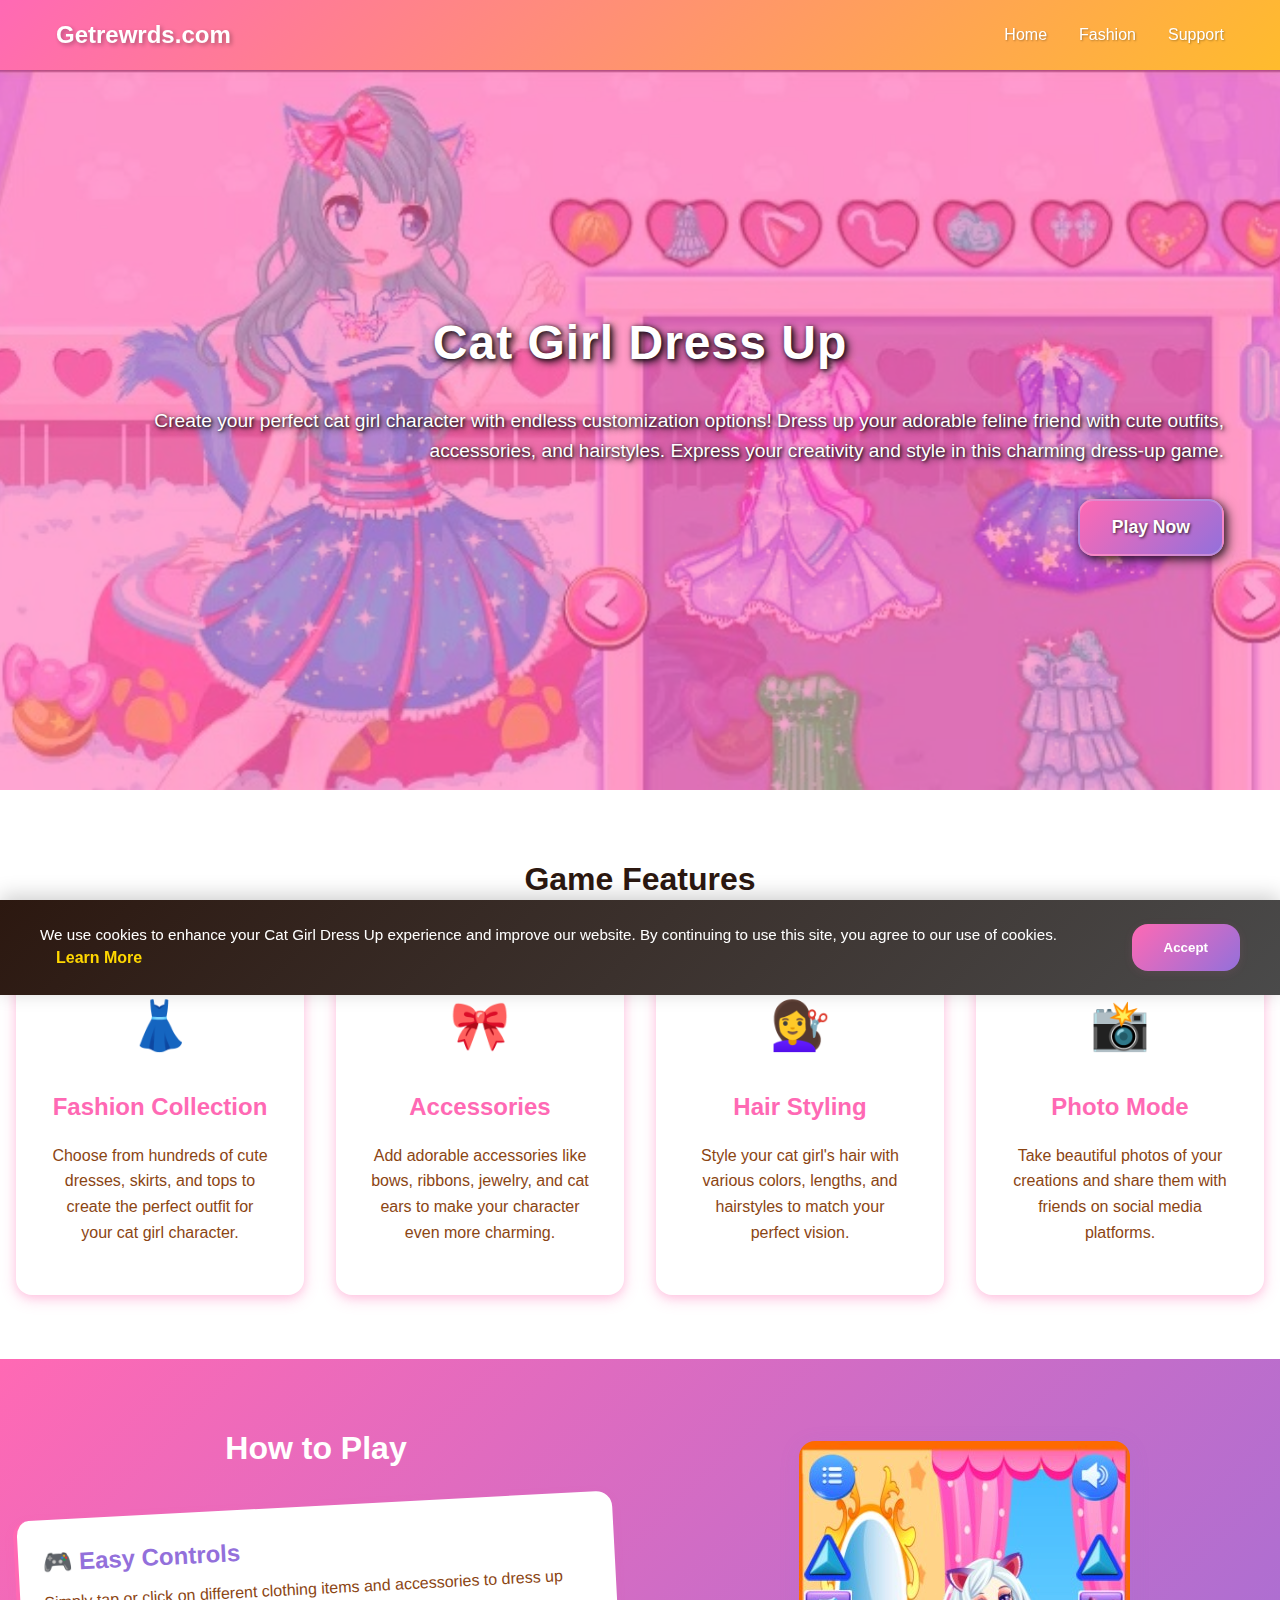
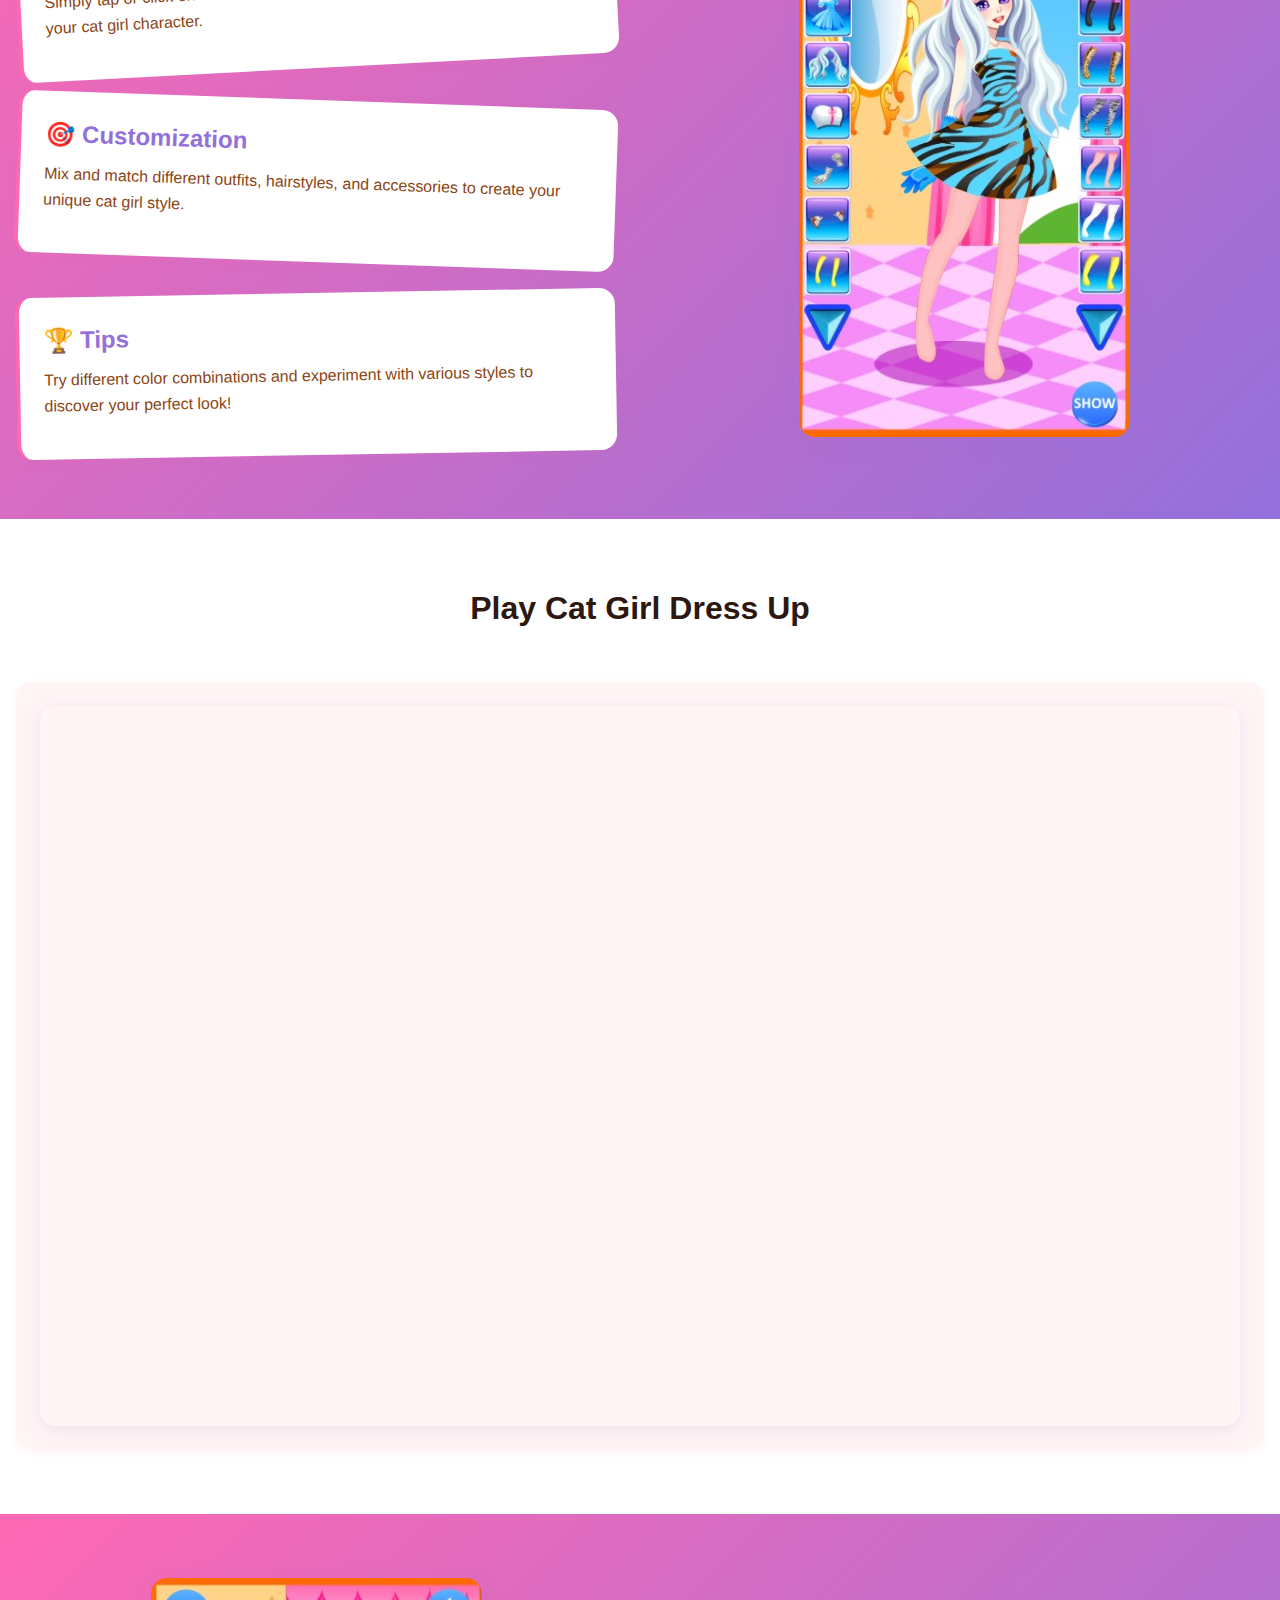
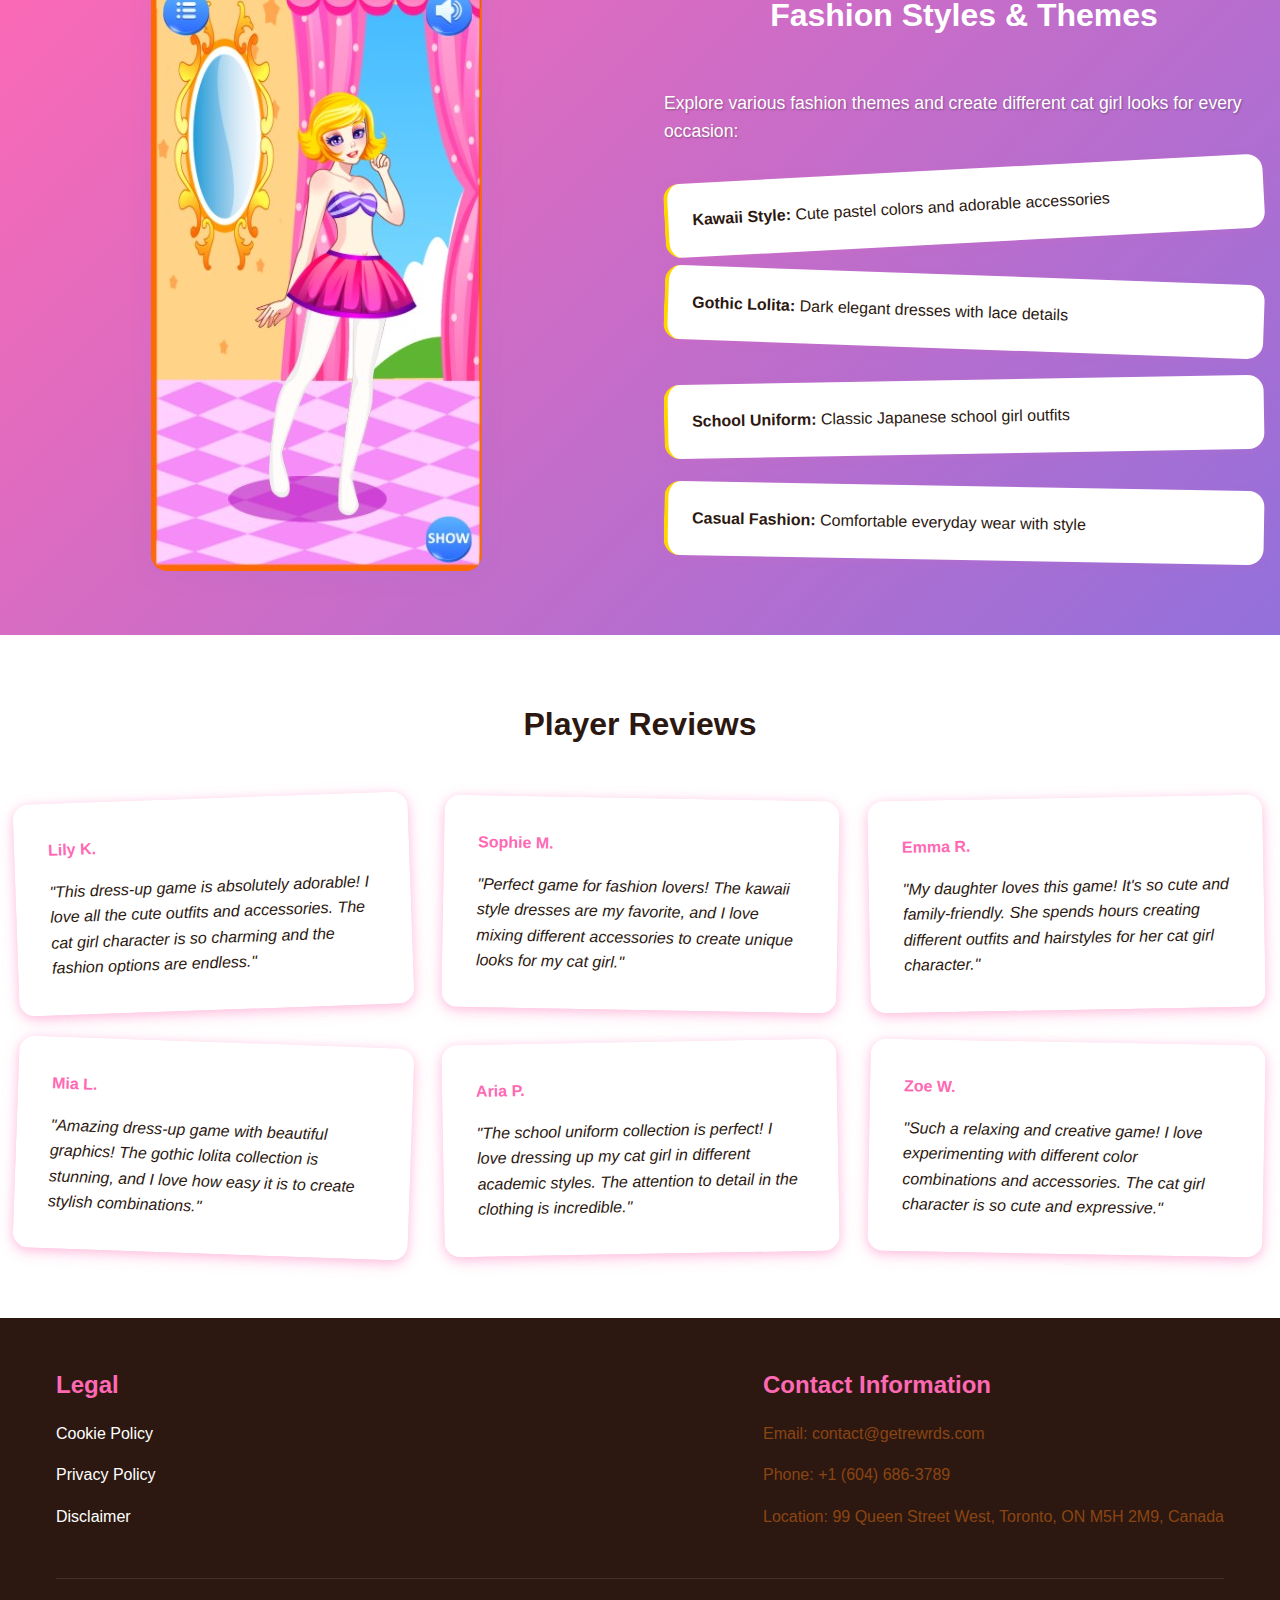
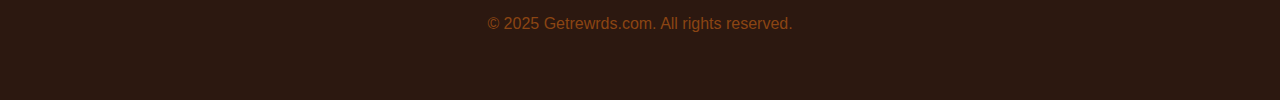
<file: index.html>
<!DOCTYPE html>
<html lang="en">
  <head>
    <meta charset="UTF-8" />
    <meta name="viewport" content="width=device-width, initial-scale=1.0" />
    <title>getrewrds.com – Cat Girl Dress Up</title>
    <meta
      name="description"
      content="Cat girl is a fictional character with human and feline characteristics. Customize this girl using your imagination and show it on social websites. Many fans appreciate catgirls because theyre cute and they suggest softness, cuddliness, aloofness, and hidden claws. The game was designed for mobile devices, but can be played even on a computer."
    />
    <meta name="keywords" content="Cat, Cute, Dress Up, Girls" />
    <link rel="icon" type="image/x-icon" href="./photo/icon_girl.jpg" />
    <link rel="stylesheet" href="./css/common.css" />
    <link rel="stylesheet" href="./css/index.css" />
  </head>
  <body>
    <div id="header-placeholder"></div>

    <main>
      <!-- Hero Section -->
      <section class="hero">
        <div class="hero-content">
          <h1>Cat Girl Dress Up</h1>
          <p>
            Create your perfect cat girl character with endless customization
            options! Dress up your adorable feline friend with cute outfits,
            accessories, and hairstyles. Express your creativity and style in
            this charming dress-up game.
          </p>
          <button class="cta-button" onclick="scrollToGame()">Play Now</button>
        </div>
        <div class="hero-image">
          <img src="./photo/hero_girl.jpg" alt="Cat Girl Dress Up Game" />
        </div>
      </section>

      <!-- Cat Girl Features Section -->
      <section class="features">
        <div class="container">
          <h2>Game Features</h2>
          <div class="features-grid">
            <div class="feature-card">
              <div class="feature-icon">👗</div>
              <h3>Fashion Collection</h3>
              <p>
                Choose from hundreds of cute dresses, skirts, and tops to create
                the perfect outfit for your cat girl character.
              </p>
            </div>
            <div class="feature-card">
              <div class="feature-icon">🎀</div>
              <h3>Accessories</h3>
              <p>
                Add adorable accessories like bows, ribbons, jewelry, and cat
                ears to make your character even more charming.
              </p>
            </div>
            <div class="feature-card">
              <div class="feature-icon">💇‍♀️</div>
              <h3>Hair Styling</h3>
              <p>
                Style your cat girl's hair with various colors, lengths, and
                hairstyles to match your perfect vision.
              </p>
            </div>
            <div class="feature-card">
              <div class="feature-icon">📸</div>
              <h3>Photo Mode</h3>
              <p>
                Take beautiful photos of your creations and share them with
                friends on social media platforms.
              </p>
            </div>
          </div>
        </div>
      </section>

      <!-- How to Play Section -->
      <section class="how-to-play">
        <div class="container">
          <div class="how-to-content">
            <div class="how-to-text">
              <h2>How to Play</h2>
              <div class="instructions">
                <div class="instruction-item">
                  <h3>🎮 Easy Controls</h3>
                  <p>
                    Simply tap or click on different clothing items and
                    accessories to dress up your cat girl character.
                  </p>
                </div>
                <div class="instruction-item">
                  <h3>🎯 Customization</h3>
                  <p>
                    Mix and match different outfits, hairstyles, and accessories
                    to create your unique cat girl style.
                  </p>
                </div>
                <div class="instruction-item">
                  <h3>🏆 Tips</h3>
                  <p>
                    Try different color combinations and experiment with various
                    styles to discover your perfect look!
                  </p>
                </div>
              </div>
            </div>
            <div class="how-to-image">
              <img
                src="./photo/sect_girl1.jpg"
                alt="How to play Cat Girl Dress Up"
              />
            </div>
          </div>
        </div>
      </section>

      <!-- Game Section -->
      <section class="game-section">
        <div class="container">
          <h2>Play Cat Girl Dress Up</h2>
          <div class="game-container">
            <iframe
              src="https://html5.gamemonetize.co/09k2841ekemeepxozjpysibiw2txxtl8/"
              width="1280"
              height="720"
              scrolling="none"
              frameborder="0"
              allowfullscreen
              sandbox="allow-scripts allow-same-origin allow-forms allow-popups"
            >
            </iframe>
          </div>
        </div>
      </section>

      <!-- Fashion Styles Section -->
      <section class="drawing-tools">
        <div class="container">
          <div class="tools-content">
            <div class="tools-image">
              <img
                src="./photo/sect_girl2.jpg"
                alt="Fashion styles and themes"
              />
            </div>
            <div class="tools-text">
              <h2>Fashion Styles & Themes</h2>
              <p>
                Explore various fashion themes and create different cat girl
                looks for every occasion:
              </p>
              <ul>
                <li>
                  <strong>Kawaii Style:</strong> Cute pastel colors and adorable
                  accessories
                </li>
                <li>
                  <strong>Gothic Lolita:</strong> Dark elegant dresses with lace
                  details
                </li>
                <li>
                  <strong>School Uniform:</strong> Classic Japanese school girl
                  outfits
                </li>
                <li>
                  <strong>Casual Fashion:</strong> Comfortable everyday wear
                  with style
                </li>
              </ul>
            </div>
          </div>
        </div>
      </section>

      <!-- Reviews Section -->
      <section class="reviews">
        <div class="container">
          <h2>Player Reviews</h2>
          <div class="reviews-grid" id="reviews-container">
            <!-- Reviews will be loaded from JSON -->
          </div>
        </div>
      </section>
    </main>

    <div id="footer-placeholder"></div>

    <!-- Cookie Banner -->
    <div id="cookie-banner" class="cookie-banner">
      <div class="cookie-content">
        <div class="cookie-text">
          <p>
            We use cookies to enhance your Cat Girl Dress Up experience and
            improve our website. By continuing to use this site, you agree to
            our use of cookies.
          </p>
          <a href="./cat-cookies.html" class="cookie-link">Learn More</a>
        </div>
        <button id="accept-cookies" class="cookie-button">Accept</button>
      </div>
    </div>

    <script src="./js/builder.js"></script>
    <script src="./js/cookie-banner.js"></script>
    <script src="./js/index.js"></script>
  </body>
</html>
</file>
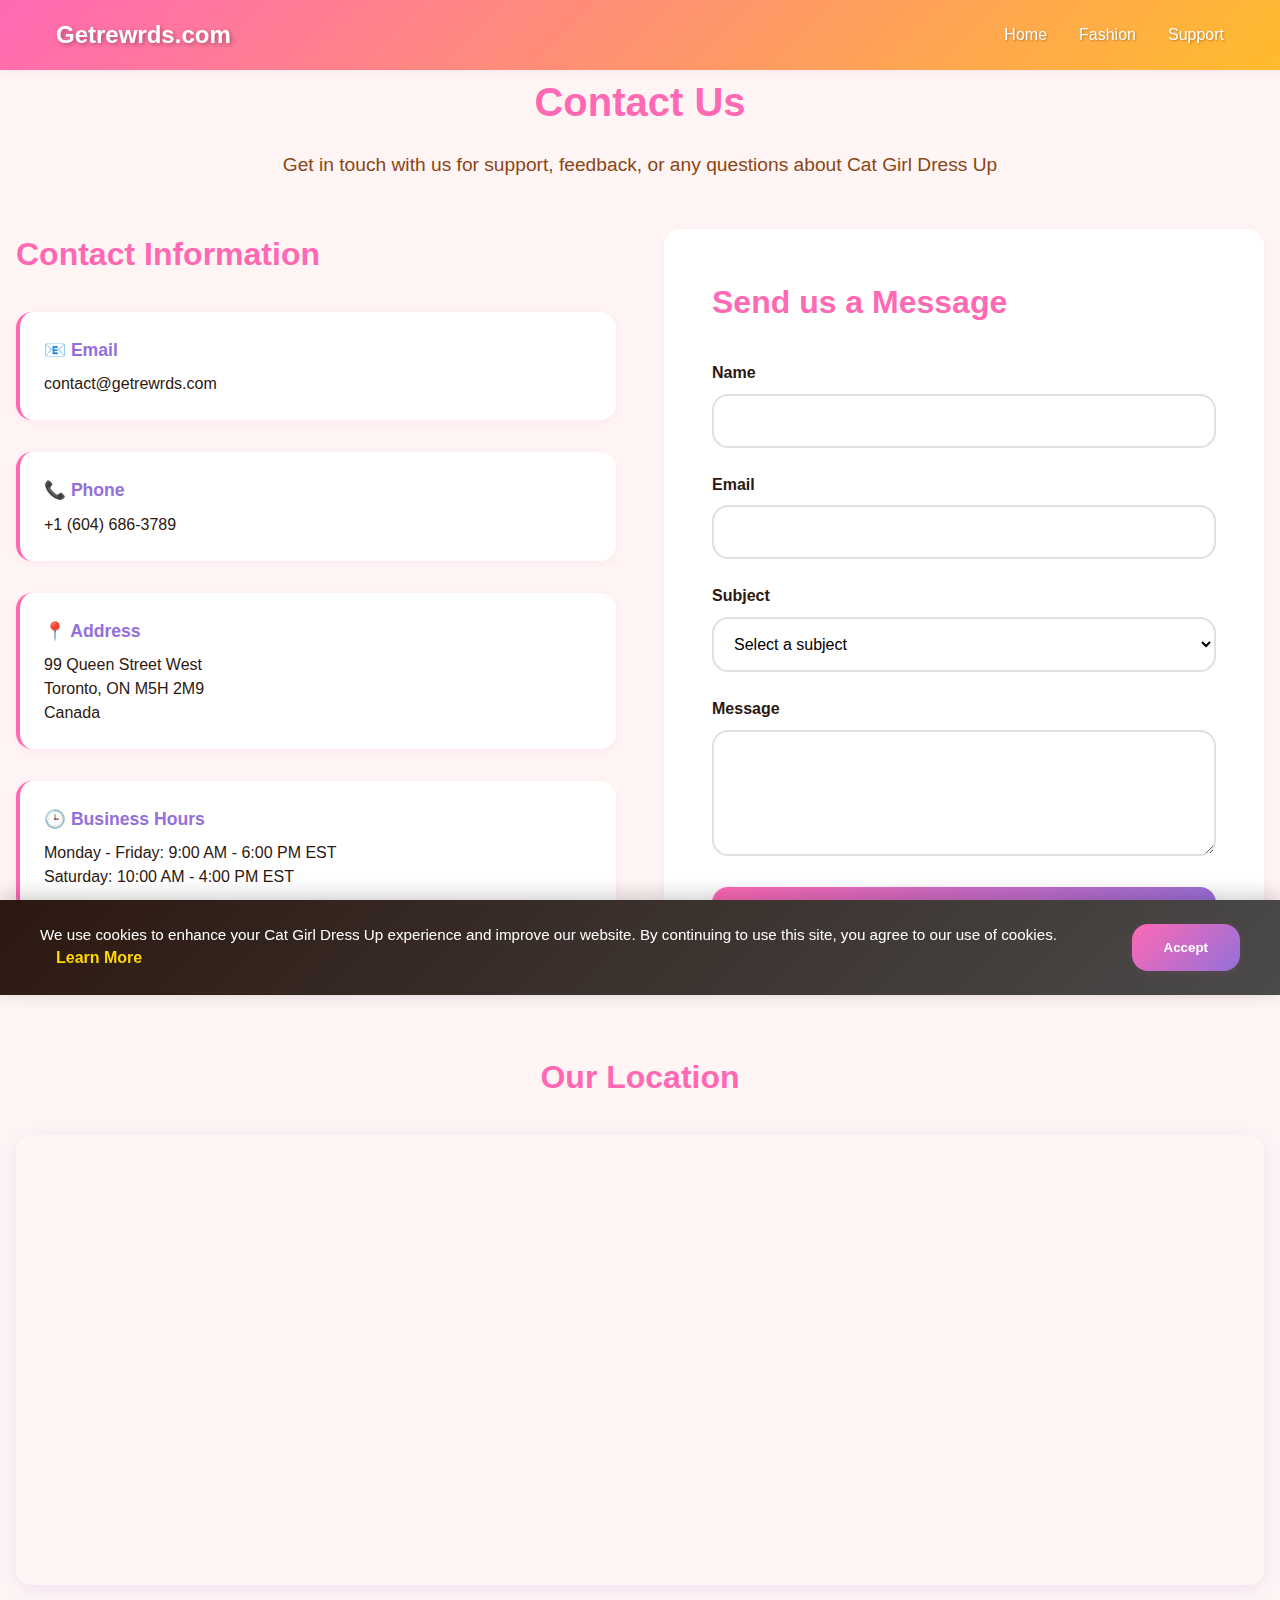
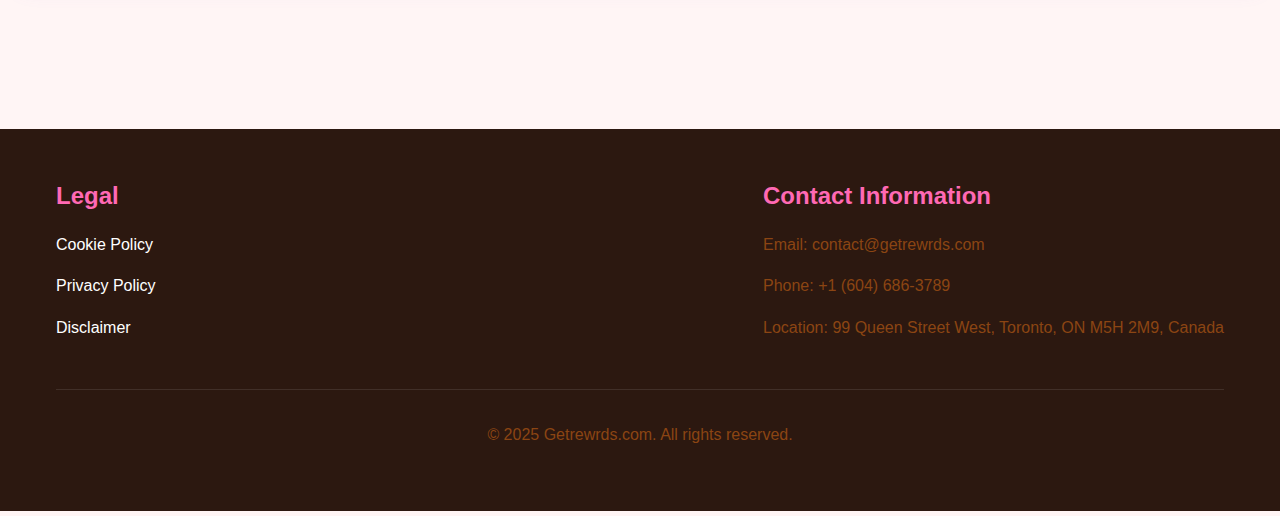
<file: cat-contacts.html>
<!DOCTYPE html>
<html lang="en">
  <head>
    <meta charset="UTF-8" />
    <meta name="viewport" content="width=device-width, initial-scale=1.0" />
    <title>getrewrds.com – Contact Us</title>
    <meta
      name="description"
      content="Contact us for any questions about Cat Girl Dress Up game. We're here to help with support, feedback, and general inquiries about our dress-up game."
    />
    <meta
      name="keywords"
      content="Contact, Support, Cat Girl Dress Up, Game Support"
    />
    <link rel="icon" type="image/x-icon" href="./photo/icon_girl.jpg" />
    <link rel="stylesheet" href="./css/common.css" />
    <link rel="stylesheet" href="./css/cat-contacts.css" />
  </head>
  <body>
    <div id="header-placeholder"></div>

    <main>
      <div class="container">
        <h1>Contact Us</h1>
        <p class="subtitle">
          Get in touch with us for support, feedback, or any questions about Cat
          Girl Dress Up
        </p>

        <div class="contact-content">
          <div class="contact-info">
            <h2>Contact Information</h2>
            <div class="contact-item">
              <h3>📧 Email</h3>
              <p>contact@getrewrds.com</p>
            </div>
            <div class="contact-item">
              <h3>📞 Phone</h3>
              <p>+1 (604) 686-3789</p>
            </div>
            <div class="contact-item">
              <h3>📍 Address</h3>
              <p>99 Queen Street West<br />Toronto, ON M5H 2M9<br />Canada</p>
            </div>
            <div class="contact-item">
              <h3>🕒 Business Hours</h3>
              <p>
                Monday - Friday: 9:00 AM - 6:00 PM EST<br />Saturday: 10:00 AM -
                4:00 PM EST
              </p>
            </div>
          </div>

          <div class="contact-form">
            <h2>Send us a Message</h2>
            <form>
              <div class="form-group">
                <label for="name">Name</label>
                <input type="text" id="name" name="name" required />
              </div>
              <div class="form-group">
                <label for="email">Email</label>
                <input type="email" id="email" name="email" required />
              </div>
              <div class="form-group">
                <label for="subject">Subject</label>
                <select id="subject" name="subject" required>
                  <option value="">Select a subject</option>
                  <option value="support">Technical Support</option>
                  <option value="feedback">Game Feedback</option>
                  <option value="bug">Bug Report</option>
                  <option value="feature">Feature Request</option>
                  <option value="other">Other</option>
                </select>
              </div>
              <div class="form-group">
                <label for="message">Message</label>
                <textarea
                  id="message"
                  name="message"
                  rows="5"
                  required
                ></textarea>
              </div>
              <button type="submit" class="submit-button">Send Message</button>
            </form>
          </div>
        </div>

        <div class="map-section">
          <h2>Our Location</h2>
          <div class="map-container">
            <iframe
              src="https://www.google.com/maps/embed?pb=!1m18!1m12!1m3!1d2886.2589514529734!2d-79.3857693233769!3d43.65184745352744!2m3!1f0!2f0!3f0!3m2!1i1024!2i768!4f13.1!3m3!1m2!1s0x882b34d12f89c6fd%3A0x195c3e63ce4cf1b9!2s99%20Queen%20St%20W%2C%20Toronto%2C%20ON%20M5H%202M9%2C%20Canada!5e0!3m2!1sen!2sca!4v1721377800000!5m2!1sen!2sca"
              width="600"
              height="450"
              style="border: 0"
              allowfullscreen=""
              loading="lazy"
              referrerpolicy="no-referrer-when-downgrade"
            >
            </iframe>
          </div>
        </div>
      </div>
    </main>

    <div id="footer-placeholder"></div>

    <!-- Cookie Banner -->
    <div id="cookie-banner" class="cookie-banner">
      <div class="cookie-content">
        <div class="cookie-text">
          <p>
            We use cookies to enhance your Cat Girl Dress Up experience and
            improve our website. By continuing to use this site, you agree to
            our use of cookies.
          </p>
          <a href="./cat-cookies.html" class="cookie-link">Learn More</a>
        </div>
        <button id="accept-cookies" class="cookie-button">Accept</button>
      </div>
    </div>

    <script src="./js/builder.js"></script>
    <script src="./js/cookie-banner.js"></script>
    <script src="./js/cat-contacts.js"></script>
  </body>
</html>
</file>
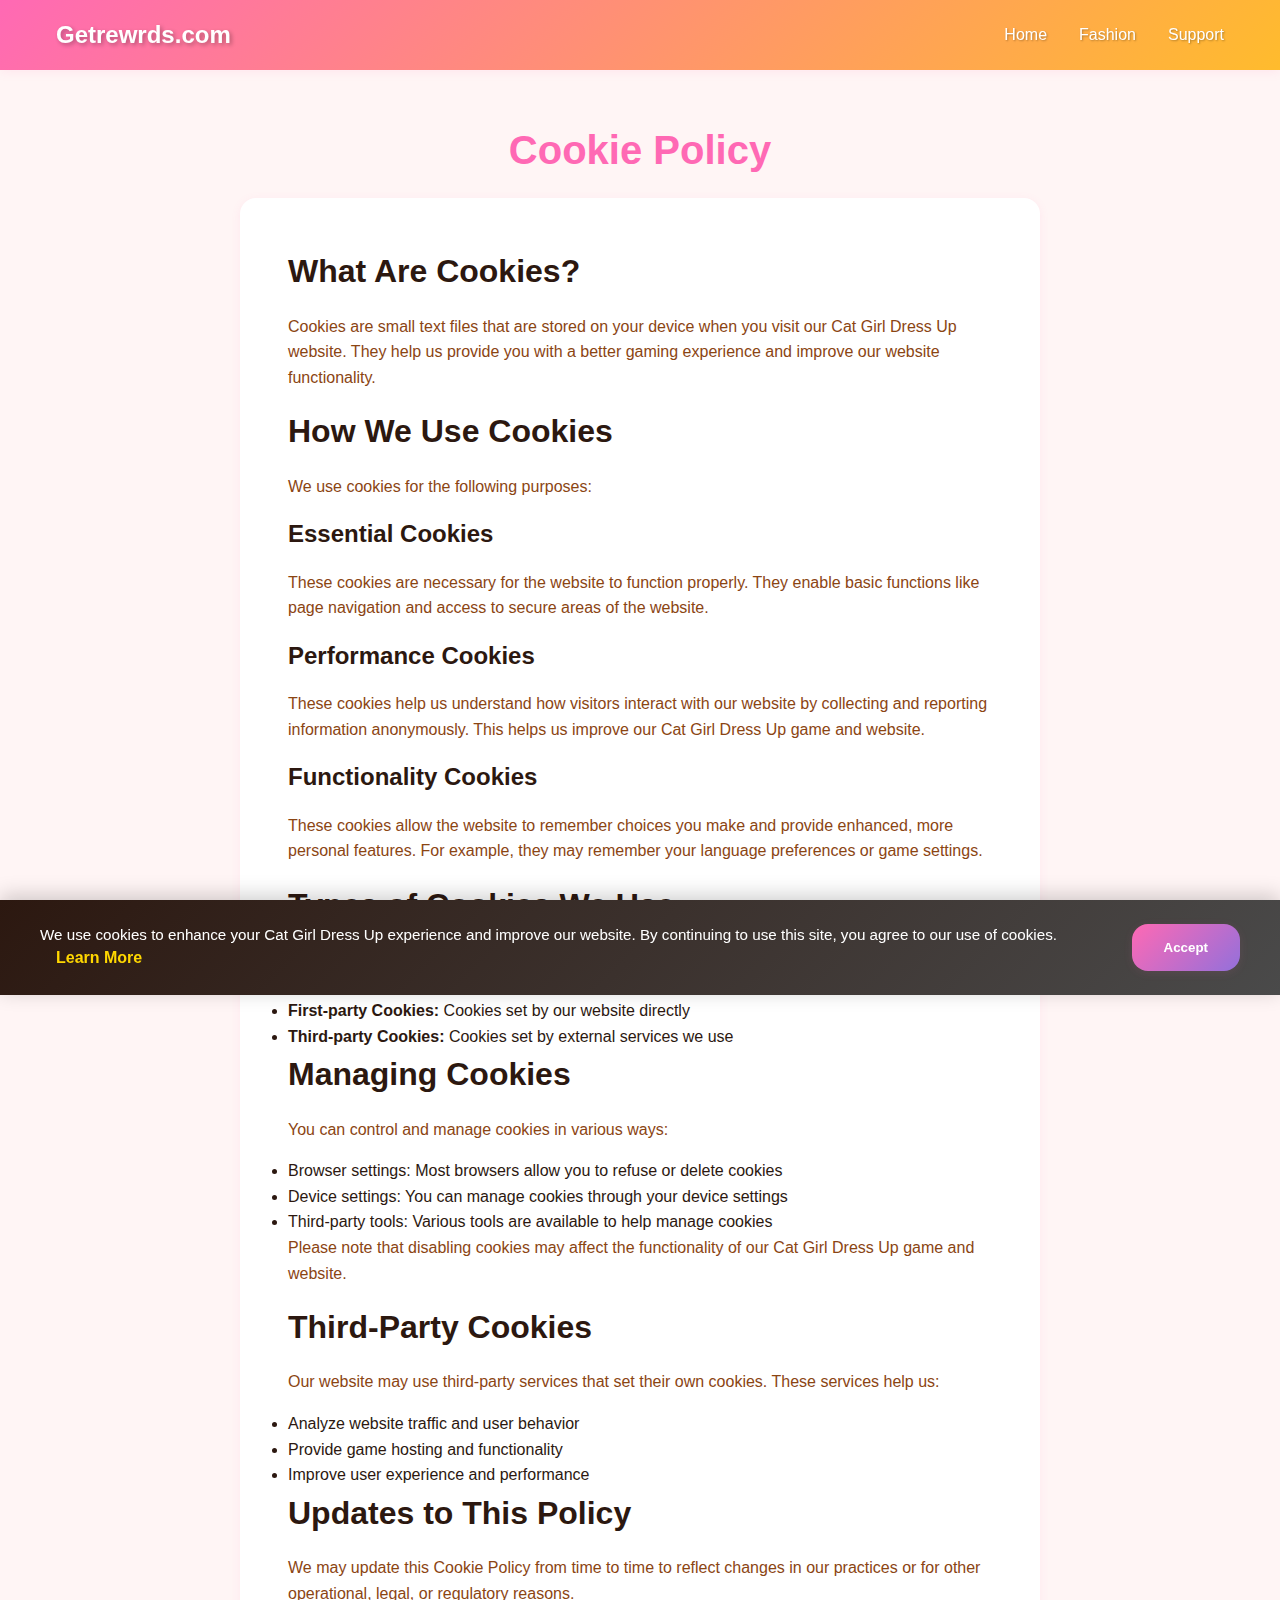
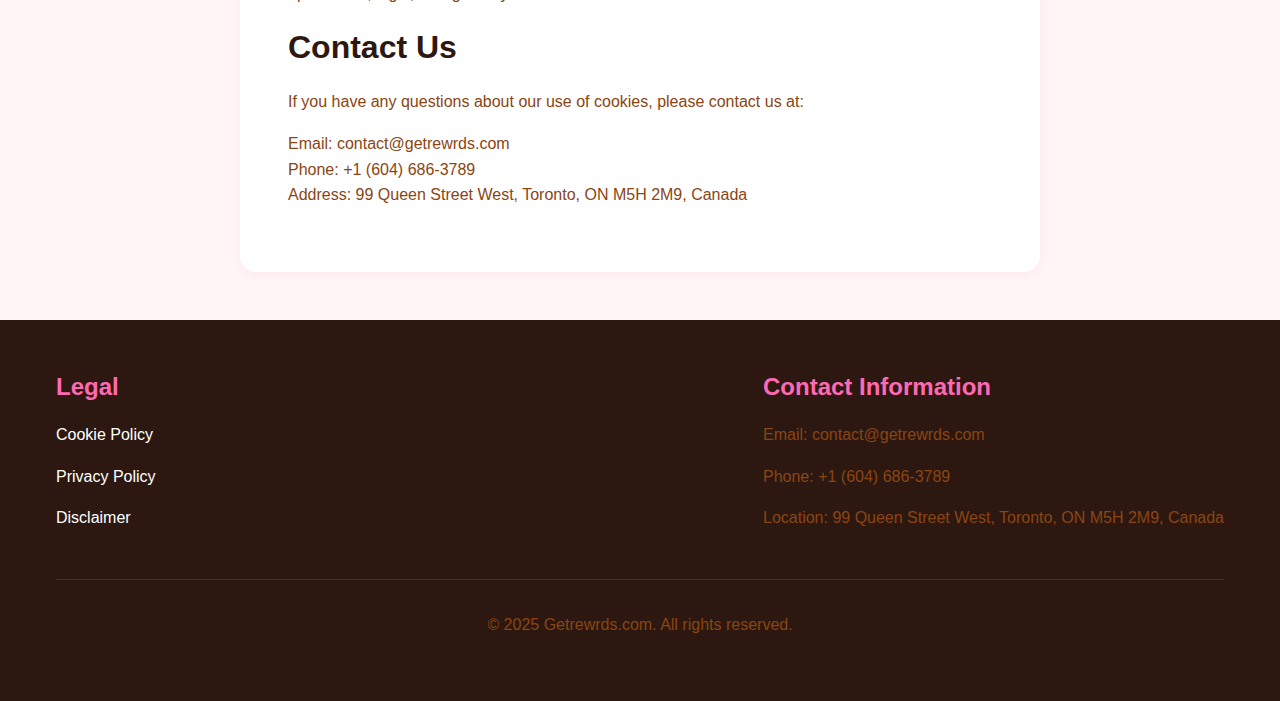
<file: cat-cookies.html>
<!DOCTYPE html>
<html lang="en">
  <head>
    <meta charset="UTF-8" />
    <meta name="viewport" content="width=device-width, initial-scale=1.0" />
    <title>getrewrds.com – Cookie Policy</title>
    <meta
      name="description"
      content="Cookie Policy for Cat Girl Dress Up game. Learn about how we use cookies to enhance your gaming experience and improve our website functionality."
    />
    <meta
      name="keywords"
      content="Cookie Policy, Cat Girl Dress Up, Website Cookies, Game Cookies"
    />
    <link rel="icon" type="image/x-icon" href="./photo/icon_girl.jpg" />
    <link rel="stylesheet" href="./css/common.css" />
    <link rel="stylesheet" href="./css/legal.css" />
  </head>
  <body>
    <div id="header-placeholder"></div>

    <main>
      <div class="container">
        <h1>Cookie Policy</h1>

        <div class="legal-content">
          <section>
            <h2>What Are Cookies?</h2>
            <p>
              Cookies are small text files that are stored on your device when
              you visit our Cat Girl Dress Up website. They help us provide you
              with a better gaming experience and improve our website
              functionality.
            </p>
          </section>

          <section>
            <h2>How We Use Cookies</h2>
            <p>We use cookies for the following purposes:</p>

            <h3>Essential Cookies</h3>
            <p>
              These cookies are necessary for the website to function properly.
              They enable basic functions like page navigation and access to
              secure areas of the website.
            </p>

            <h3>Performance Cookies</h3>
            <p>
              These cookies help us understand how visitors interact with our
              website by collecting and reporting information anonymously. This
              helps us improve our Cat Girl Dress Up game and website.
            </p>

            <h3>Functionality Cookies</h3>
            <p>
              These cookies allow the website to remember choices you make and
              provide enhanced, more personal features. For example, they may
              remember your language preferences or game settings.
            </p>
          </section>

          <section>
            <h2>Types of Cookies We Use</h2>
            <ul>
              <li>
                <strong>Session Cookies:</strong> Temporary cookies that are
                deleted when you close your browser
              </li>
              <li>
                <strong>Persistent Cookies:</strong> Cookies that remain on your
                device for a set period or until you delete them
              </li>
              <li>
                <strong>First-party Cookies:</strong> Cookies set by our website
                directly
              </li>
              <li>
                <strong>Third-party Cookies:</strong> Cookies set by external
                services we use
              </li>
            </ul>
          </section>

          <section>
            <h2>Managing Cookies</h2>
            <p>You can control and manage cookies in various ways:</p>
            <ul>
              <li>
                Browser settings: Most browsers allow you to refuse or delete
                cookies
              </li>
              <li>
                Device settings: You can manage cookies through your device
                settings
              </li>
              <li>
                Third-party tools: Various tools are available to help manage
                cookies
              </li>
            </ul>
            <p>
              Please note that disabling cookies may affect the functionality of
              our Cat Girl Dress Up game and website.
            </p>
          </section>

          <section>
            <h2>Third-Party Cookies</h2>
            <p>
              Our website may use third-party services that set their own
              cookies. These services help us:
            </p>
            <ul>
              <li>Analyze website traffic and user behavior</li>
              <li>Provide game hosting and functionality</li>
              <li>Improve user experience and performance</li>
            </ul>
          </section>

          <section>
            <h2>Updates to This Policy</h2>
            <p>
              We may update this Cookie Policy from time to time to reflect
              changes in our practices or for other operational, legal, or
              regulatory reasons.
            </p>
          </section>

          <section>
            <h2>Contact Us</h2>
            <p>
              If you have any questions about our use of cookies, please contact
              us at:
            </p>
            <p>
              Email: contact@getrewrds.com<br />
              Phone: +1 (604) 686-3789<br />
              Address: 99 Queen Street West, Toronto, ON M5H 2M9, Canada
            </p>
          </section>
        </div>
      </div>
    </main>

    <div id="footer-placeholder"></div>

    <!-- Cookie Banner -->
    <div id="cookie-banner" class="cookie-banner">
      <div class="cookie-content">
        <div class="cookie-text">
          <p>
            We use cookies to enhance your Cat Girl Dress Up experience and
            improve our website. By continuing to use this site, you agree to
            our use of cookies.
          </p>
          <a href="./cat-cookies.html" class="cookie-link">Learn More</a>
        </div>
        <button id="accept-cookies" class="cookie-button">Accept</button>
      </div>
    </div>

    <script src="./js/builder.js"></script>
    <script src="./js/cookie-banner.js"></script>
  </body>
</html>
</file>
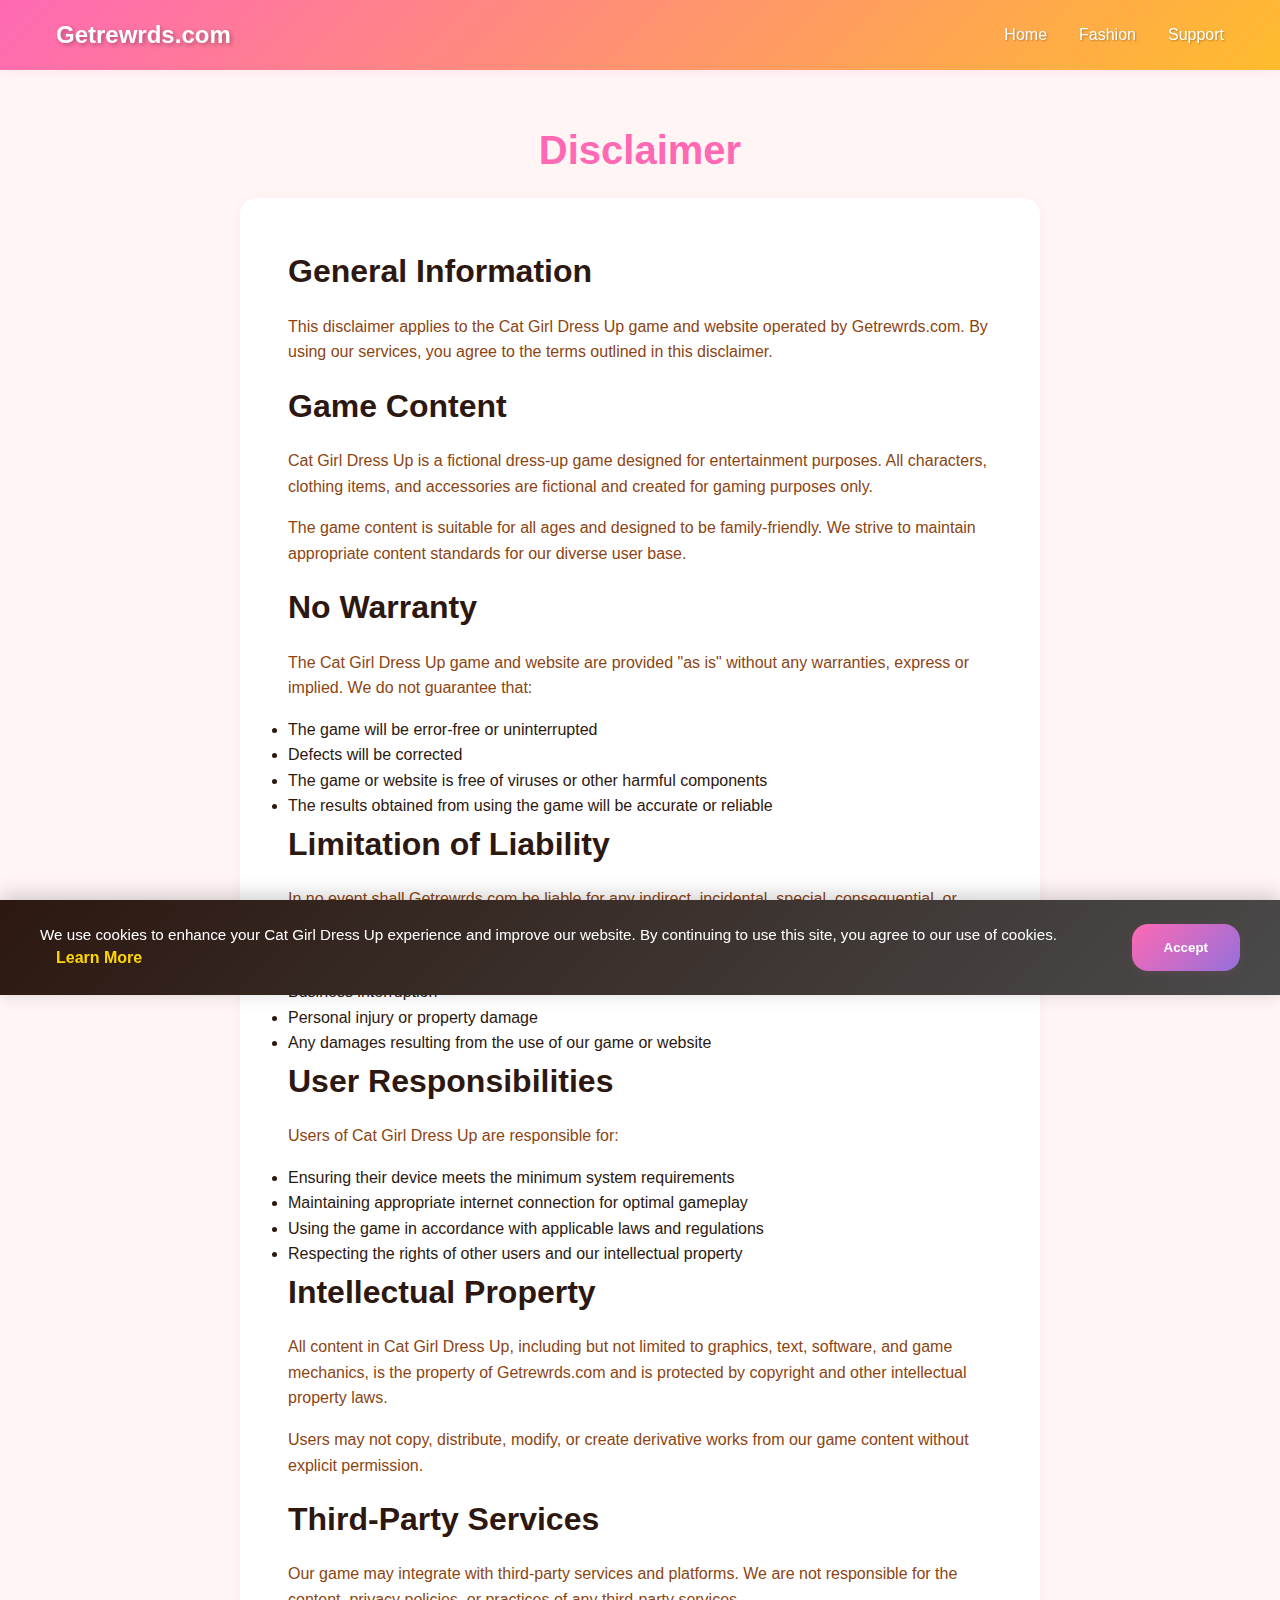
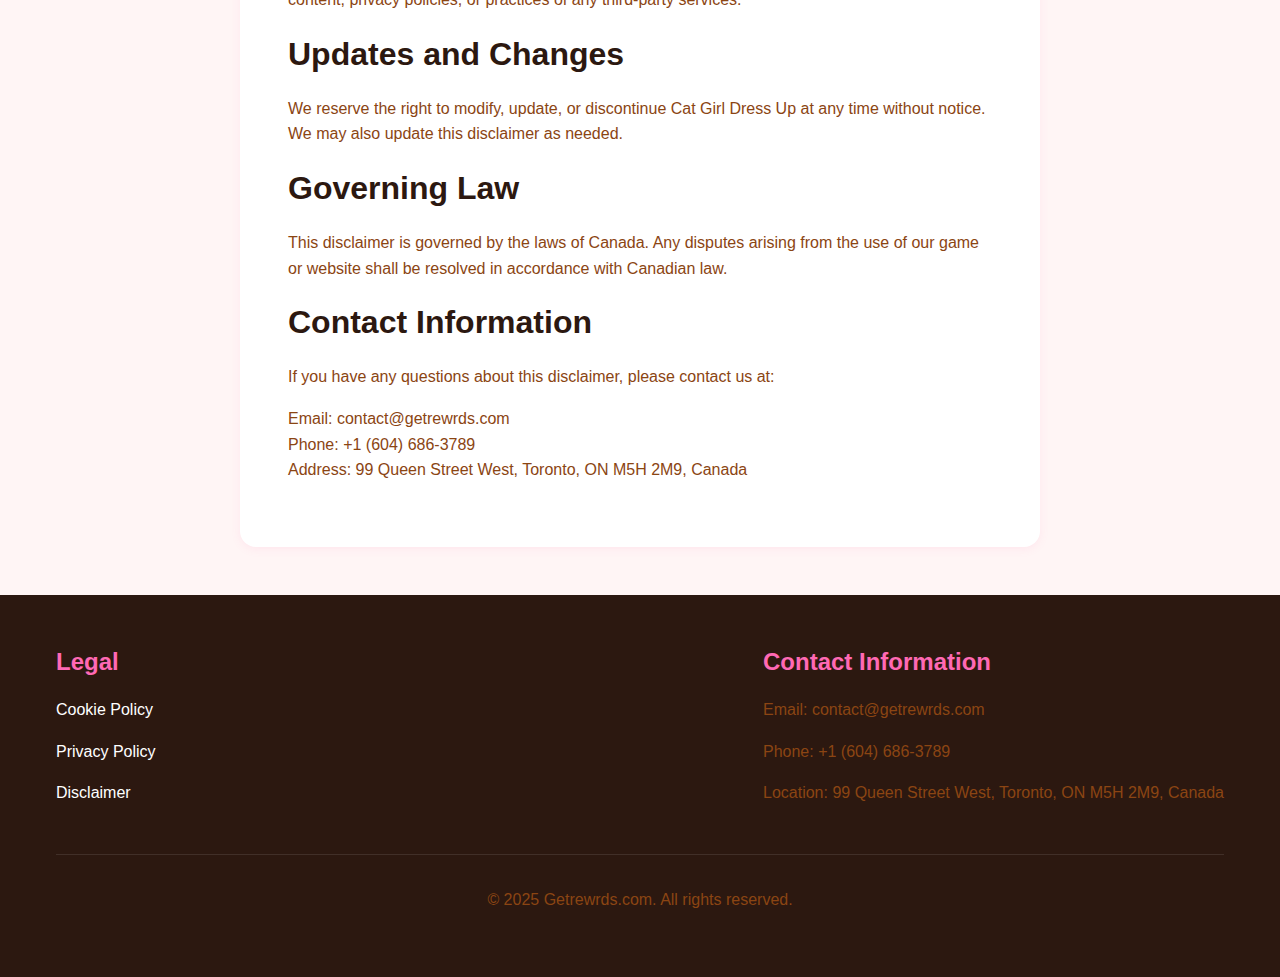
<file: cat-disclaimer.html>
<!DOCTYPE html>
<html lang="en">
  <head>
    <meta charset="UTF-8" />
    <meta name="viewport" content="width=device-width, initial-scale=1.0" />
    <title>getrewrds.com – Disclaimer</title>
    <meta
      name="description"
      content="Disclaimer for Cat Girl Dress Up game. Important information about game usage, limitations, and user responsibilities."
    />
    <meta
      name="keywords"
      content="Disclaimer, Cat Girl Dress Up, Game Terms, Legal Information"
    />
    <link rel="icon" type="image/x-icon" href="./photo/icon_girl.jpg" />
    <link rel="stylesheet" href="./css/common.css" />
    <link rel="stylesheet" href="./css/legal.css" />
  </head>
  <body>
    <div id="header-placeholder"></div>

    <main>
      <div class="container">
        <h1>Disclaimer</h1>

        <div class="legal-content">
          <section>
            <h2>General Information</h2>
            <p>
              This disclaimer applies to the Cat Girl Dress Up game and website
              operated by Getrewrds.com. By using our services, you agree to the
              terms outlined in this disclaimer.
            </p>
          </section>

          <section>
            <h2>Game Content</h2>
            <p>
              Cat Girl Dress Up is a fictional dress-up game designed for
              entertainment purposes. All characters, clothing items, and
              accessories are fictional and created for gaming purposes only.
            </p>
            <p>
              The game content is suitable for all ages and designed to be
              family-friendly. We strive to maintain appropriate content
              standards for our diverse user base.
            </p>
          </section>

          <section>
            <h2>No Warranty</h2>
            <p>
              The Cat Girl Dress Up game and website are provided "as is"
              without any warranties, express or implied. We do not guarantee
              that:
            </p>
            <ul>
              <li>The game will be error-free or uninterrupted</li>
              <li>Defects will be corrected</li>
              <li>
                The game or website is free of viruses or other harmful
                components
              </li>
              <li>
                The results obtained from using the game will be accurate or
                reliable
              </li>
            </ul>
          </section>

          <section>
            <h2>Limitation of Liability</h2>
            <p>
              In no event shall Getrewrds.com be liable for any indirect,
              incidental, special, consequential, or punitive damages, including
              but not limited to:
            </p>
            <ul>
              <li>Loss of profits, data, or use</li>
              <li>Business interruption</li>
              <li>Personal injury or property damage</li>
              <li>Any damages resulting from the use of our game or website</li>
            </ul>
          </section>

          <section>
            <h2>User Responsibilities</h2>
            <p>Users of Cat Girl Dress Up are responsible for:</p>
            <ul>
              <li>
                Ensuring their device meets the minimum system requirements
              </li>
              <li>
                Maintaining appropriate internet connection for optimal gameplay
              </li>
              <li>
                Using the game in accordance with applicable laws and
                regulations
              </li>
              <li>
                Respecting the rights of other users and our intellectual
                property
              </li>
            </ul>
          </section>

          <section>
            <h2>Intellectual Property</h2>
            <p>
              All content in Cat Girl Dress Up, including but not limited to
              graphics, text, software, and game mechanics, is the property of
              Getrewrds.com and is protected by copyright and other intellectual
              property laws.
            </p>
            <p>
              Users may not copy, distribute, modify, or create derivative works
              from our game content without explicit permission.
            </p>
          </section>

          <section>
            <h2>Third-Party Services</h2>
            <p>
              Our game may integrate with third-party services and platforms. We
              are not responsible for the content, privacy policies, or
              practices of any third-party services.
            </p>
          </section>

          <section>
            <h2>Updates and Changes</h2>
            <p>
              We reserve the right to modify, update, or discontinue Cat Girl
              Dress Up at any time without notice. We may also update this
              disclaimer as needed.
            </p>
          </section>

          <section>
            <h2>Governing Law</h2>
            <p>
              This disclaimer is governed by the laws of Canada. Any disputes
              arising from the use of our game or website shall be resolved in
              accordance with Canadian law.
            </p>
          </section>

          <section>
            <h2>Contact Information</h2>
            <p>
              If you have any questions about this disclaimer, please contact us
              at:
            </p>
            <p>
              Email: contact@getrewrds.com<br />
              Phone: +1 (604) 686-3789<br />
              Address: 99 Queen Street West, Toronto, ON M5H 2M9, Canada
            </p>
          </section>
        </div>
      </div>
    </main>

    <div id="footer-placeholder"></div>

    <!-- Cookie Banner -->
    <div id="cookie-banner" class="cookie-banner">
      <div class="cookie-content">
        <div class="cookie-text">
          <p>
            We use cookies to enhance your Cat Girl Dress Up experience and
            improve our website. By continuing to use this site, you agree to
            our use of cookies.
          </p>
          <a href="./cat-cookies.html" class="cookie-link">Learn More</a>
        </div>
        <button id="accept-cookies" class="cookie-button">Accept</button>
      </div>
    </div>

    <script src="./js/builder.js"></script>
    <script src="./js/cookie-banner.js"></script>
  </body>
</html>
</file>
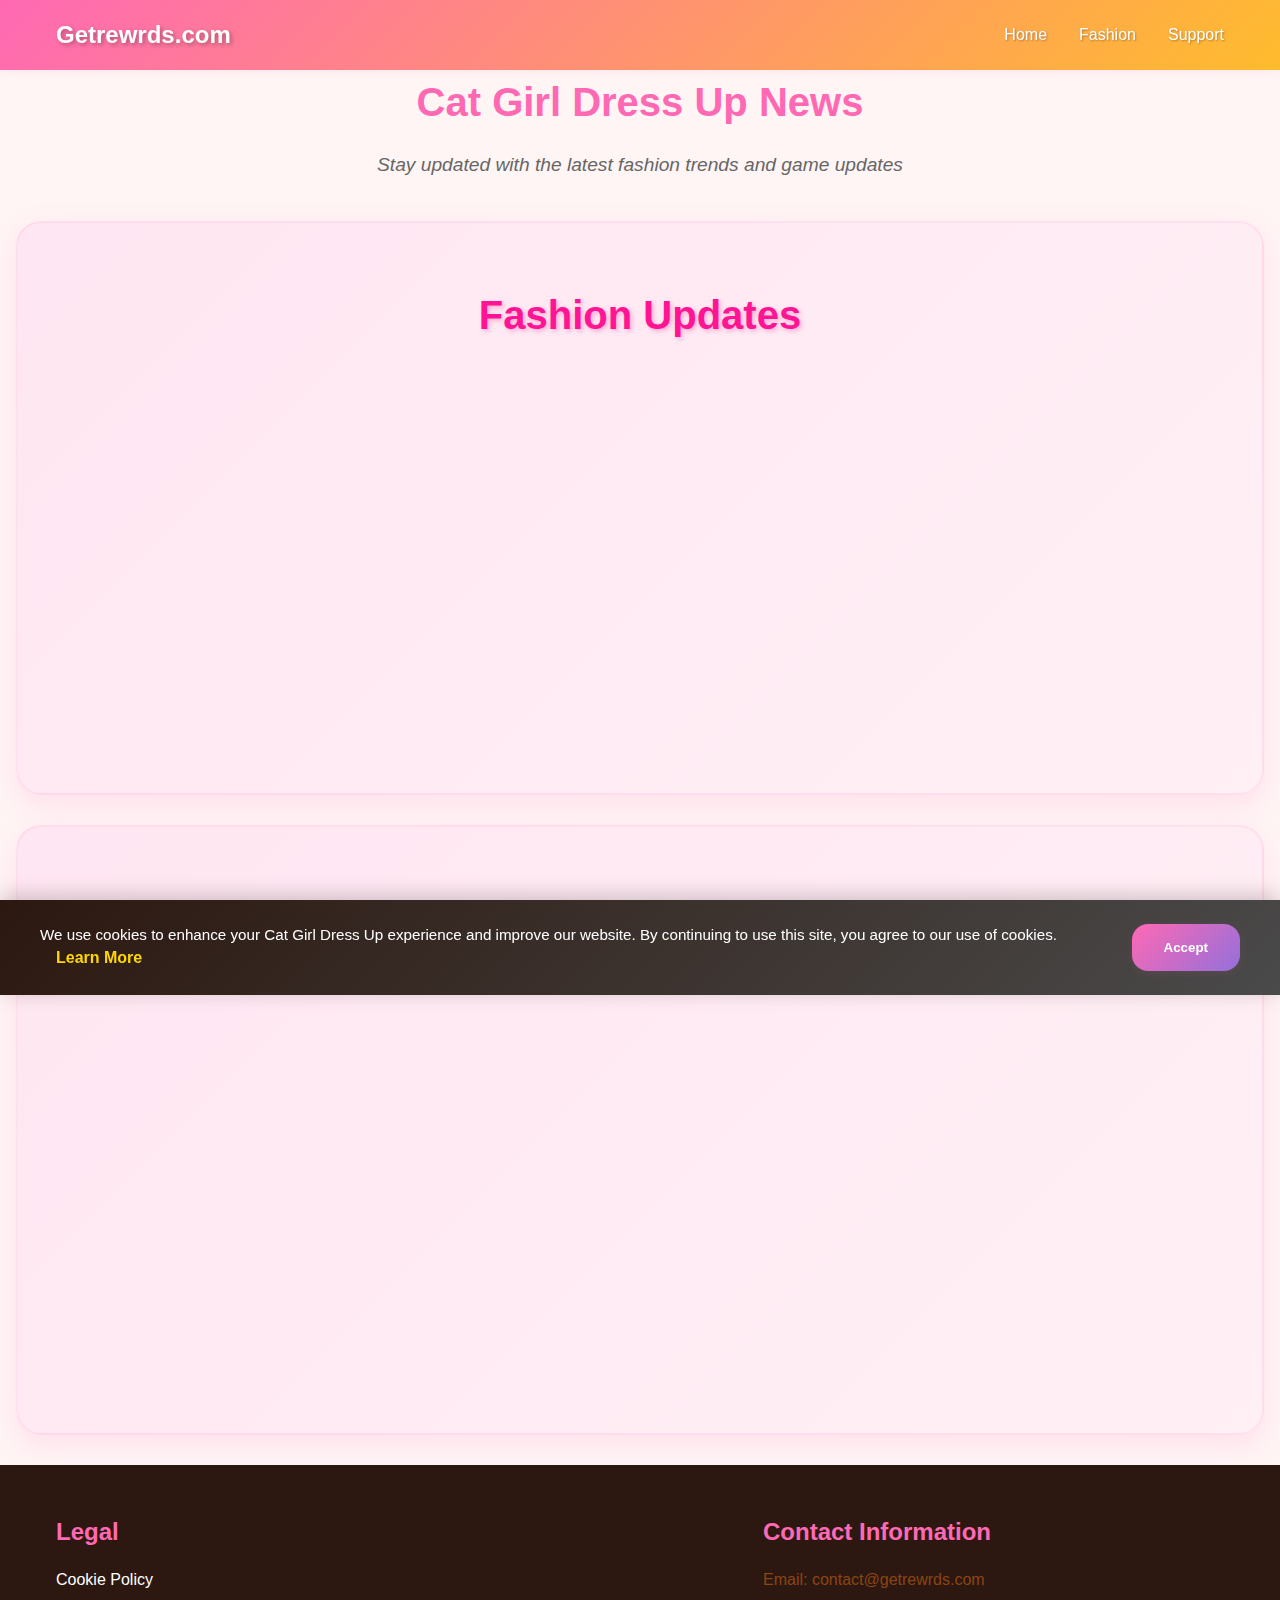
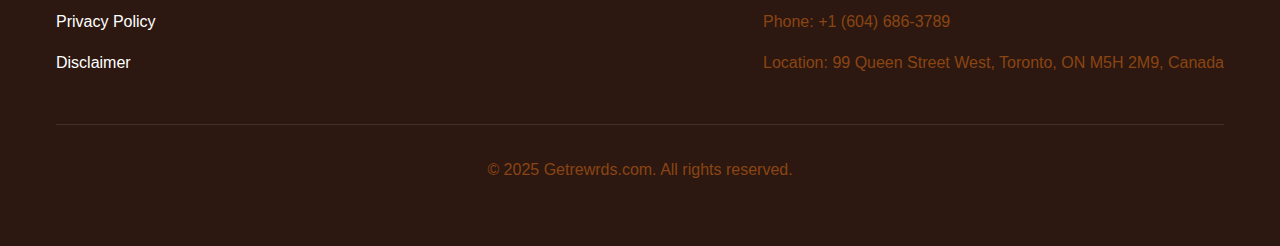
<file: cat-news.html>
<!DOCTYPE html>
<html lang="en">
  <head>
    <meta charset="UTF-8" />
    <meta name="viewport" content="width=device-width, initial-scale=1.0" />
    <title>getrewrds.com – Cat Girl Dress Up News</title>
    <meta
      name="description"
      content="Stay updated with the latest Cat Girl Dress Up game updates, new fashion items, and community highlights. Discover new dresses, accessories, and styling tips for your cat girl character."
    />
    <meta
      name="keywords"
      content="Cat Girl Dress Up, Fashion Updates, Dress Up Game, Cat Girl News"
    />
    <link rel="icon" type="image/x-icon" href="./photo/icon_girl.jpg" />
    <link rel="stylesheet" href="./css/common.css" />
    <link rel="stylesheet" href="./css/cat-news.css" />
  </head>
  <body>
    <div id="header-placeholder"></div>

    <main>
      <div class="container">
        <h1>Cat Girl Dress Up News</h1>
        <p class="subtitle">
          Stay updated with the latest fashion trends and game updates
        </p>

        <!-- Game Updates Section -->
        <section class="news-section">
          <h2>Fashion Updates</h2>
          <div class="news-grid" id="updates-container">
            <!-- Updates will be loaded from JSON -->
          </div>
        </section>

        <!-- Style Diaries Section -->
        <section class="news-section">
          <h2>Style Chronicles</h2>
          <div class="news-grid" id="diaries-container">
            <!-- Diaries will be loaded from JSON -->
          </div>
        </section>
      </div>
    </main>

    <div id="footer-placeholder"></div>

    <!-- Cookie Banner -->
    <div id="cookie-banner" class="cookie-banner">
      <div class="cookie-content">
        <div class="cookie-text">
          <p>
            We use cookies to enhance your Cat Girl Dress Up experience and
            improve our website. By continuing to use this site, you agree to
            our use of cookies.
          </p>
          <a href="./cat-cookies.html" class="cookie-link">Learn More</a>
        </div>
        <button id="accept-cookies" class="cookie-button">Accept</button>
      </div>
    </div>

    <script src="./js/builder.js"></script>
    <script src="./js/cookie-banner.js"></script>
    <script src="./js/cat-news.js"></script>
  </body>
</html>
</file>
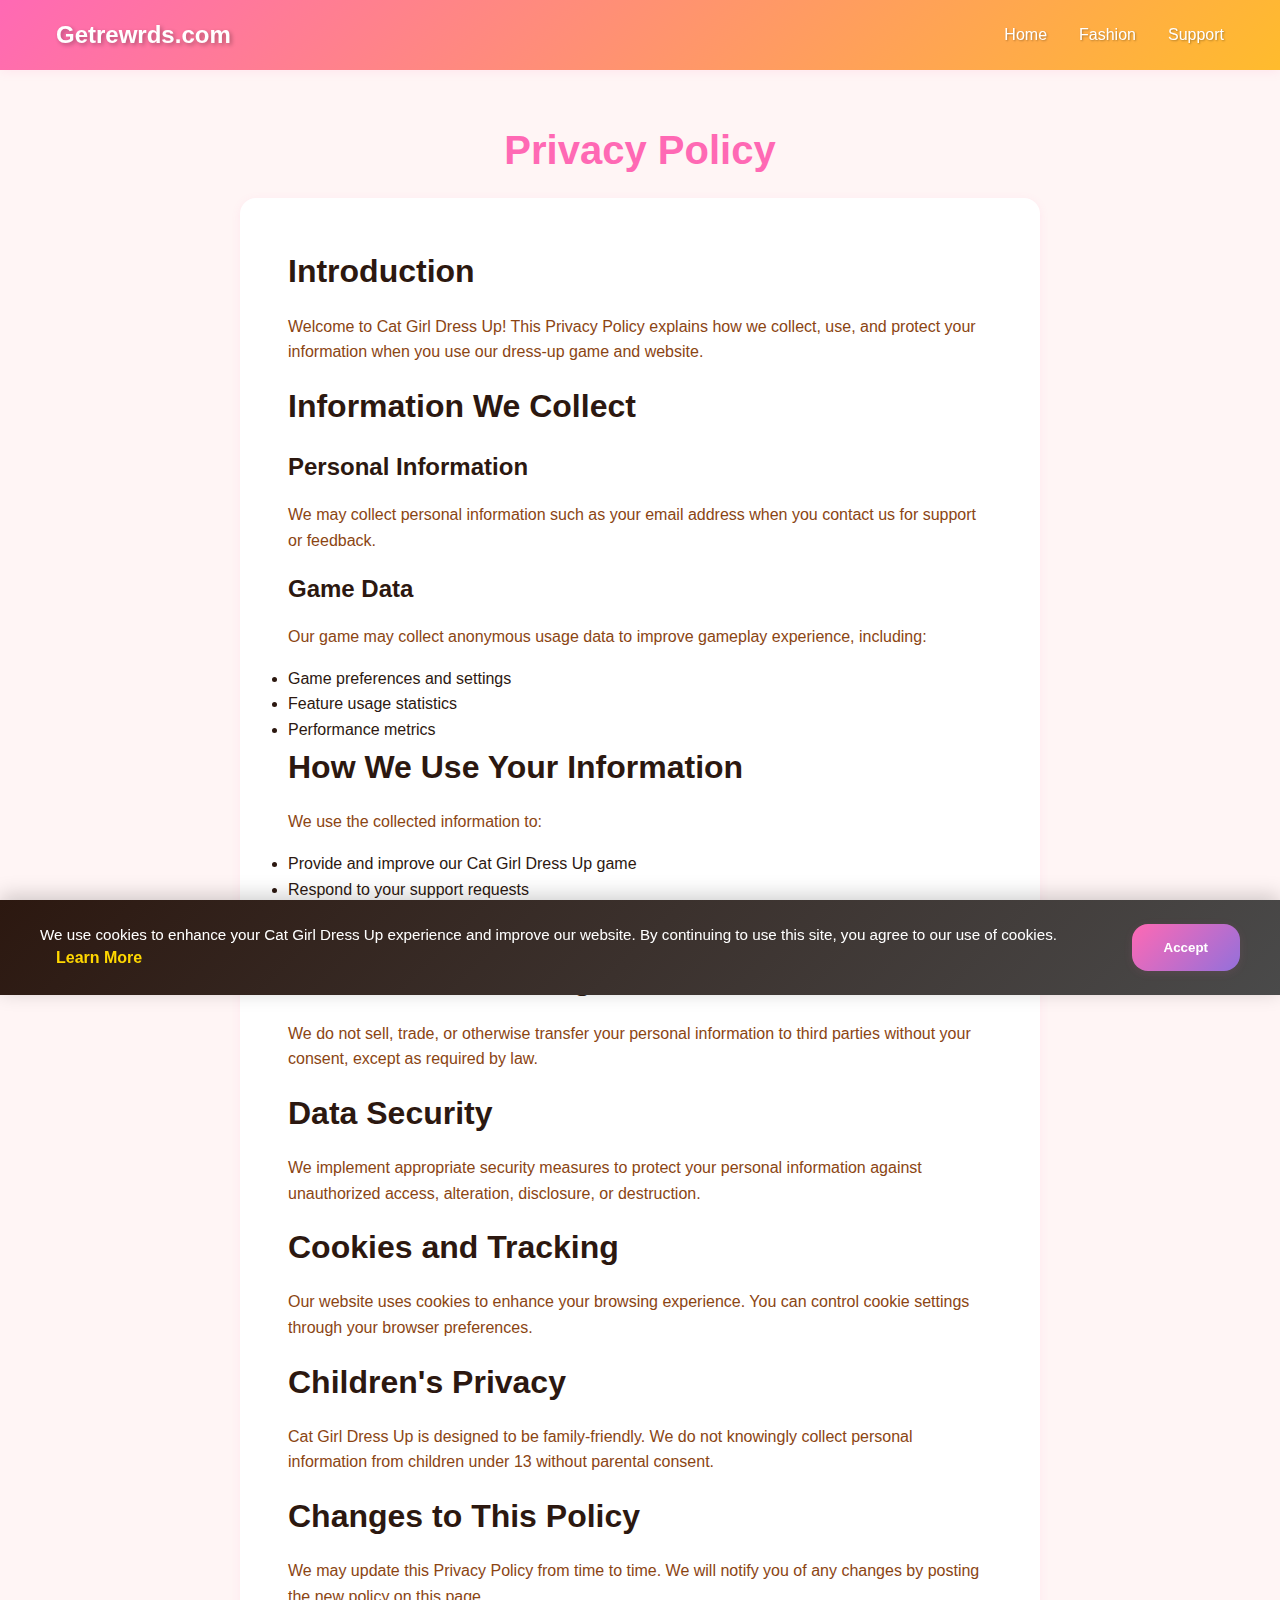
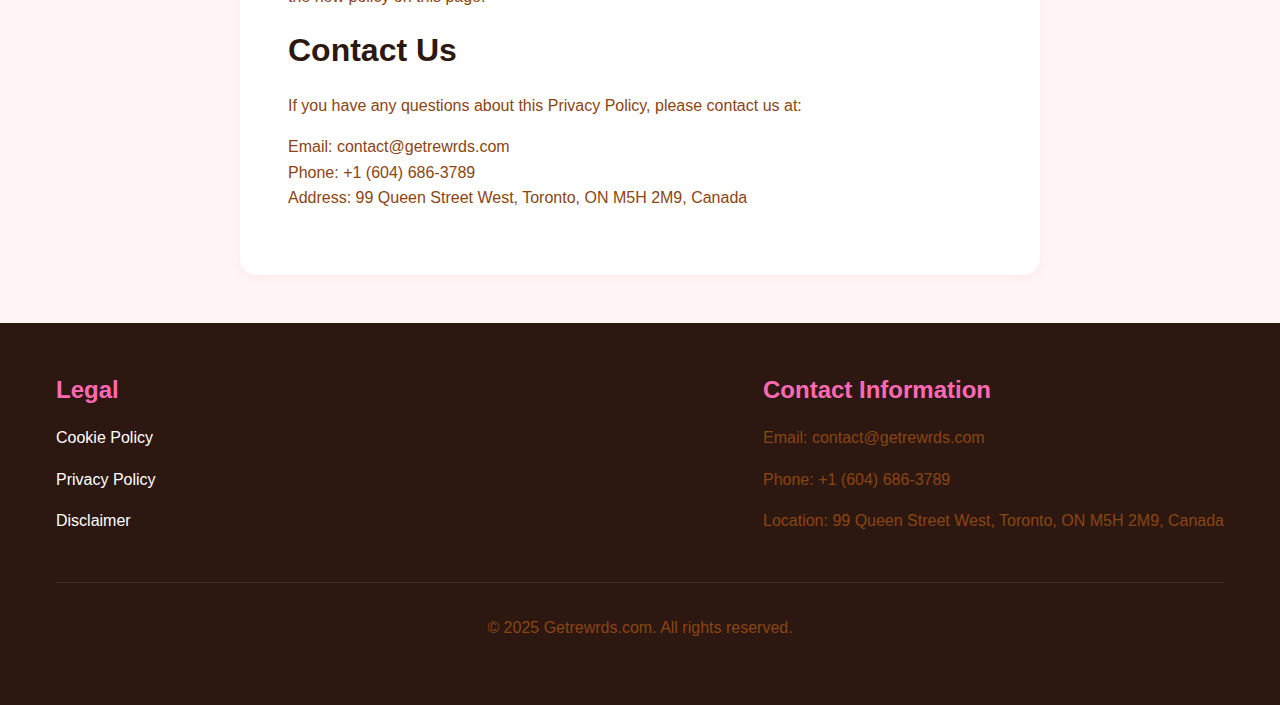
<file: cat-privacy.html>
<!DOCTYPE html>
<html lang="en">
  <head>
    <meta charset="UTF-8" />
    <meta name="viewport" content="width=device-width, initial-scale=1.0" />
    <title>getrewrds.com – Privacy Policy</title>
    <meta
      name="description"
      content="Privacy Policy for Cat Girl Dress Up game. Learn how we collect, use, and protect your personal information while you enjoy our dress-up game."
    />
    <meta
      name="keywords"
      content="Privacy Policy, Cat Girl Dress Up, Data Protection, Game Privacy"
    />
    <link rel="icon" type="image/x-icon" href="./photo/icon_girl.jpg" />
    <link rel="stylesheet" href="./css/common.css" />
    <link rel="stylesheet" href="./css/legal.css" />
  </head>
  <body>
    <div id="header-placeholder"></div>

    <main>
      <div class="container">
        <h1>Privacy Policy</h1>

        <div class="legal-content">
          <section>
            <h2>Introduction</h2>
            <p>
              Welcome to Cat Girl Dress Up! This Privacy Policy explains how we
              collect, use, and protect your information when you use our
              dress-up game and website.
            </p>
          </section>

          <section>
            <h2>Information We Collect</h2>
            <h3>Personal Information</h3>
            <p>
              We may collect personal information such as your email address
              when you contact us for support or feedback.
            </p>

            <h3>Game Data</h3>
            <p>
              Our game may collect anonymous usage data to improve gameplay
              experience, including:
            </p>
            <ul>
              <li>Game preferences and settings</li>
              <li>Feature usage statistics</li>
              <li>Performance metrics</li>
            </ul>
          </section>

          <section>
            <h2>How We Use Your Information</h2>
            <p>We use the collected information to:</p>
            <ul>
              <li>Provide and improve our Cat Girl Dress Up game</li>
              <li>Respond to your support requests</li>
              <li>Analyze game performance and user preferences</li>
              <li>Develop new features and content</li>
            </ul>
          </section>

          <section>
            <h2>Information Sharing</h2>
            <p>
              We do not sell, trade, or otherwise transfer your personal
              information to third parties without your consent, except as
              required by law.
            </p>
          </section>

          <section>
            <h2>Data Security</h2>
            <p>
              We implement appropriate security measures to protect your
              personal information against unauthorized access, alteration,
              disclosure, or destruction.
            </p>
          </section>

          <section>
            <h2>Cookies and Tracking</h2>
            <p>
              Our website uses cookies to enhance your browsing experience. You
              can control cookie settings through your browser preferences.
            </p>
          </section>

          <section>
            <h2>Children's Privacy</h2>
            <p>
              Cat Girl Dress Up is designed to be family-friendly. We do not
              knowingly collect personal information from children under 13
              without parental consent.
            </p>
          </section>

          <section>
            <h2>Changes to This Policy</h2>
            <p>
              We may update this Privacy Policy from time to time. We will
              notify you of any changes by posting the new policy on this page.
            </p>
          </section>

          <section>
            <h2>Contact Us</h2>
            <p>
              If you have any questions about this Privacy Policy, please
              contact us at:
            </p>
            <p>
              Email: contact@getrewrds.com<br />
              Phone: +1 (604) 686-3789<br />
              Address: 99 Queen Street West, Toronto, ON M5H 2M9, Canada
            </p>
          </section>
        </div>
      </div>
    </main>

    <div id="footer-placeholder"></div>

    <!-- Cookie Banner -->
    <div id="cookie-banner" class="cookie-banner">
      <div class="cookie-content">
        <div class="cookie-text">
          <p>
            We use cookies to enhance your Cat Girl Dress Up experience and
            improve our website. By continuing to use this site, you agree to
            our use of cookies.
          </p>
          <a href="./cat-cookies.html" class="cookie-link">Learn More</a>
        </div>
        <button id="accept-cookies" class="cookie-button">Accept</button>
      </div>
    </div>

    <script src="./js/builder.js"></script>
    <script src="./js/cookie-banner.js"></script>
  </body>
</html>
</file>
<file: css/common.css>
/* CSS Variables */
:root {
  --primary-color: #ff69b4;
  --primary-dark: #ff1493;
  --secondary-color: #9370db;
  --accent-color: #ffd700;
  --text-dark: #2c1810;
  --text-light: #8b4513;
  --background-light: #fff5f5;
  --background-white: #ffffff;
  --shadow-light: 0 2px 10px rgba(255, 105, 180, 0.1);
  --shadow-medium: 0 4px 20px rgba(147, 112, 219, 0.15);
  --border-radius: 16px;
  --transition: all 0.3s ease;

  /* Typography */
  --font-primary: "Segoe UI", Tahoma, Geneva, Verdana, sans-serif;
  --font-secondary: "Segoe UI", Tahoma, Geneva, Verdana, sans-serif;

  /* Spacing */
  --spacing-xs: 0.5rem;
  --spacing-sm: 1rem;
  --spacing-md: 1.5rem;
  --spacing-lg: 2rem;
  --spacing-xl: 3rem;
  --spacing-xxl: 4rem;
}

/* Reset and Base Styles */
* {
  margin: 0;
  padding: 0;
  box-sizing: border-box;
}

html {
  scroll-behavior: smooth;
}

body {
  font-family: var(--font-primary);
  line-height: 1.6;
  color: var(--text-dark);
  background-color: var(--background-light);
}

/* Container */
.container {
  max-width: 1200px;
  margin: 0 auto;
  padding: 0 var(--spacing-sm);
}

/* Typography */
h1,
h2,
h3,
h4,
h5,
h6 {
  font-family: var(--font-secondary);
  font-weight: bold;
  margin-bottom: var(--spacing-sm);
}

h1 {
  font-size: 2.5rem;
  color: var(--primary-color);
  text-align: center;
}

h2 {
  font-size: 2rem;
  color: var(--text-dark);
}

h3 {
  font-size: 1.5rem;
  color: var(--text-dark);
}

p {
  margin-bottom: var(--spacing-sm);
  color: var(--text-light);
}

/* Buttons */
.cta-button {
  background: linear-gradient(
    135deg,
    var(--primary-color),
    var(--secondary-color)
  );
  color: white;
  border: none;
  padding: var(--spacing-sm) var(--spacing-lg);
  border-radius: var(--border-radius);
  font-size: 1.1rem;
  font-weight: bold;
  cursor: pointer;
  transition: var(--transition);
  box-shadow: 4px 4px 12px rgba(0, 0, 0, 0.6), 2px 2px 6px rgba(0, 0, 0, 0.4);
  text-shadow: 1px 1px 3px rgba(0, 0, 0, 0.8);
  border: 2px solid rgba(255, 255, 255, 0.2);
}

.cta-button:hover {
  transform: translateY(-2px);
  box-shadow: var(--shadow-medium);
}

/* Header Styles */
header {
  background: linear-gradient(
    -45deg,
    var(--primary-color),
    var(--secondary-color),
    var(--accent-color),
    var(--primary-color)
  );
  background-size: 400% 400%;
  animation: gradientShift 8s ease infinite;
  box-shadow: var(--shadow-light);
  position: sticky;
  top: 0;
  z-index: 1000;
}

@keyframes gradientShift {
  0% {
    background-position: 0% 50%;
  }
  50% {
    background-position: 100% 50%;
  }
  100% {
    background-position: 0% 50%;
  }
}

.header-container {
  display: flex;
  justify-content: space-between;
  align-items: center;
  padding: var(--spacing-sm) var(--spacing-sm);
  max-width: 1200px;
  margin: 0 auto;
}

.logo {
  font-size: 1.5rem;
  font-weight: bold;
  color: white;
  text-decoration: none;
  text-shadow: 2px 2px 4px rgba(0, 0, 0, 0.3);
}

.nav-menu {
  display: flex;
  list-style: none;
  gap: var(--spacing-lg);
}

.nav-menu a {
  text-decoration: none;
  color: white;
  font-weight: 500;
  transition: var(--transition);
  text-shadow: 1px 1px 2px rgba(0, 0, 0, 0.3);
}

.nav-menu a:hover {
  color: var(--accent-color);
  transform: translateY(-2px);
}

/* Mobile Menu */
.mobile-menu-toggle {
  display: none;
  flex-direction: column;
  cursor: pointer;
  padding: var(--spacing-xs);
}

.mobile-menu-toggle span {
  width: 25px;
  height: 3px;
  background: white;
  margin: 3px 0;
  transition: var(--transition);
  box-shadow: 1px 1px 2px rgba(0, 0, 0, 0.3);
}

.mobile-menu {
  display: none;
  position: fixed;
  top: 0;
  left: 0;
  width: 100%;
  height: 100vh;
  background: linear-gradient(
    135deg,
    var(--primary-color),
    var(--secondary-color)
  );
  z-index: 1001;
  flex-direction: column;
  justify-content: center;
  align-items: center;
}

.mobile-menu.active {
  display: flex;
}

.mobile-menu a {
  font-size: 1.5rem;
  margin: var(--spacing-md) 0;
  color: white;
  text-decoration: none;
  transition: var(--transition);
  text-shadow: 2px 2px 4px rgba(0, 0, 0, 0.3);
}

.mobile-menu a:hover {
  color: var(--accent-color);
  transform: translateY(-2px);
}

.mobile-menu-close {
  position: absolute;
  top: var(--spacing-lg);
  right: var(--spacing-lg);
  font-size: 2rem;
  cursor: pointer;
  color: white;
  text-shadow: 2px 2px 4px rgba(0, 0, 0, 0.3);
}

/* Footer Styles */
footer {
  background: var(--text-dark);
  color: white;
  padding: var(--spacing-xl) 0;
}

.footer-container {
  max-width: 1200px;
  margin: 0 auto;
  padding: 0 var(--spacing-sm);
}

.footer-content {
  display: flex;
  flex-direction: row;
  gap: var(--spacing-lg);
  justify-content: space-between;
}

.footer-section h3 {
  color: var(--primary-color);
  margin-bottom: var(--spacing-sm);
}

.footer-section a {
  color: white;
  text-decoration: none;
  transition: var(--transition);
}

.footer-section a:hover {
  color: var(--accent-color);
}

.footer-bottom {
  margin-top: var(--spacing-lg);
  padding-top: var(--spacing-lg);
  border-top: 1px solid rgba(255, 255, 255, 0.1);
  text-align: center;
}

/* Cookie Banner */
.cookie-banner {
  position: fixed;
  bottom: 0;
  left: 0;
  right: 0;
  background: linear-gradient(135deg, var(--text-dark), #4a4a4a);
  color: white;
  padding: var(--spacing-md);
  z-index: 1000;
  transform: translateY(100%);
  transition: var(--transition);
  box-shadow: 0 -4px 20px rgba(0, 0, 0, 0.2);
}

.cookie-banner.show {
  transform: translateY(0);
}

.cookie-content {
  max-width: 1200px;
  margin: 0 auto;
  display: flex;
  justify-content: space-between;
  align-items: center;
  gap: var(--spacing-lg);
}

.cookie-text {
  flex: 1;
}

.cookie-text p {
  margin: 0;
  color: white;
  font-size: 0.95rem;
  line-height: 1.4;
}

.cookie-link {
  color: var(--accent-color);
  text-decoration: none;
  font-weight: bold;
  margin-left: var(--spacing-sm);
  transition: var(--transition);
}

.cookie-link:hover {
  color: var(--primary-color);
  text-decoration: underline;
}

.cookie-button {
  background: linear-gradient(
    135deg,
    var(--primary-color),
    var(--secondary-color)
  );
  color: white;
  border: none;
  padding: var(--spacing-sm) var(--spacing-lg);
  border-radius: var(--border-radius);
  cursor: pointer;
  transition: var(--transition);
  font-weight: bold;
  white-space: nowrap;
  box-shadow: var(--shadow-light);
}

.cookie-button:hover {
  transform: translateY(-2px);
  box-shadow: var(--shadow-medium);
}

/* Responsive Design */
@media (max-width: 768px) {
  .nav-menu {
    display: none;
  }

  .mobile-menu-toggle {
    display: flex;
  }

  .cookie-content {
    flex-direction: column;
    text-align: center;
    gap: var(--spacing-md);
  }

  .cookie-text {
    text-align: center;
  }

  .cookie-link {
    display: block;
    margin: var(--spacing-xs) 0 0 0;
  }

  .footer-content {
    flex-direction: column;
    text-align: center;
  }

  h1 {
    font-size: 2rem;
  }

  h2 {
    font-size: 1.5rem;
  }

  .container {
    padding: 0 var(--spacing-xs);
  }
}

@media (max-width: 360px) {
  h1 {
    font-size: 1.5rem;
  }

  .cta-button {
    padding: var(--spacing-xs) var(--spacing-sm);
    font-size: 1rem;
  }
}

@media (min-width: 1280px) {
  .container {
    max-width: 1400px;
  }
}
</file>
<file: css/index.css>
/* Hero Section */
.hero {
  display: flex;
  align-items: center;
  justify-content: flex-end;
  min-height: 80vh;
  background: url("../photo/hero_girl.jpg") center/cover no-repeat;
  padding: var(--spacing-xl) 0;
  gap: var(--spacing-xl);
  position: relative;
}

.hero::before {
  content: "";
  position: absolute;
  top: 0;
  left: 0;
  right: 0;
  bottom: 0;
  background: rgba(255, 105, 180, 0.6);
  z-index: 1;
  animation: overlayPulse 4s ease-in-out infinite;
}

@keyframes overlayPulse {
  0%,
  100% {
    background: rgba(255, 105, 180, 0.5);
  }
  50% {
    background: rgba(255, 105, 180, 0.8);
  }
}

.hero-content {
  position: relative;
  z-index: 2;
}

.hero-content {
  max-width: 1200px;
  margin: 0 auto;
  padding: 0 var(--spacing-sm);
  text-align: right;
}

.hero-content h1 {
  font-size: 3rem;
  margin-bottom: var(--spacing-md);
  color: white;
  text-shadow: 3px 3px 8px rgba(0, 0, 0, 0.9), 1px 1px 4px rgba(0, 0, 0, 0.8);
  font-weight: bold;
  letter-spacing: 1px;
}

.hero-content p {
  font-size: 1.2rem;
  margin-bottom: var(--spacing-lg);
  color: white;
  text-shadow: 2px 2px 6px rgba(0, 0, 0, 0.9), 1px 1px 3px rgba(0, 0, 0, 0.8);
  font-weight: 500;
  line-height: 1.6;
}

.hero-image {
  display: none;
}

.hero-image img {
  max-width: 100%;
  height: auto;
  border-radius: var(--border-radius);
  box-shadow: var(--shadow-medium);
  transition: var(--transition);
}

.hero-image img:hover {
  transform: scale(1.05);
}

/* Features Section */
.features {
  padding: var(--spacing-xxl) 0;
  background: var(--background-white);
}

.features h2 {
  text-align: center;
  margin-bottom: var(--spacing-xl);
}

.features-grid {
  display: flex;
  flex-wrap: wrap;
  gap: var(--spacing-lg);
  justify-content: center;
}

.feature-card {
  flex: 1;
  min-width: 250px;
  max-width: 300px;
  background: var(--background-white);
  padding: var(--spacing-lg);
  border-radius: var(--border-radius);
  box-shadow: 0 4px 15px rgba(255, 105, 180, 0.3),
    0 2px 8px rgba(255, 105, 180, 0.2);
  text-align: center;
  transition: var(--transition);
  border: 2px solid transparent;
}

.feature-card:hover {
  transform: translateY(-5px);
  box-shadow: var(--shadow-medium);
  border-color: var(--primary-color);
}

.feature-icon {
  font-size: 3rem;
  margin-bottom: var(--spacing-md);
}

.feature-card h3 {
  color: var(--primary-color);
  margin-bottom: var(--spacing-sm);
}

/* How to Play Section */
.how-to-play {
  padding: var(--spacing-xxl) 0;
  background: linear-gradient(
    135deg,
    var(--primary-color),
    var(--secondary-color)
  );
}

.how-to-content {
  display: flex;
  align-items: center;
  gap: var(--spacing-xl);
}

.how-to-text {
  flex: 1;
}

.how-to-text h2 {
  margin-bottom: var(--spacing-lg);
  text-align: center;
  color: white;
}

.instructions {
  display: flex;
  flex-direction: column;
  gap: var(--spacing-lg);
}

.instruction-item {
  background: var(--background-white);
  padding: var(--spacing-md);
  border-radius: var(--border-radius);
  box-shadow: var(--shadow-light);
  transition: var(--transition);
  border-left: 4px solid var(--primary-color);
}

.instruction-item:nth-child(1) {
  transform: rotate(-3deg);
}

.instruction-item:nth-child(2) {
  transform: rotate(2deg);
}

.instruction-item:nth-child(3) {
  transform: rotate(-1deg);
}

.instruction-item:hover {
  transform: translateX(5px) rotate(0deg);
  box-shadow: var(--shadow-medium);
}

.instruction-item h3 {
  color: var(--secondary-color);
  margin-bottom: var(--spacing-xs);
}

.how-to-image {
  flex: 1;
  display: flex;
  justify-content: center;
}

.how-to-image img {
  max-width: 100%;
  height: auto;
  border-radius: var(--border-radius);
  box-shadow: var(--shadow-medium);
}

/* Game Section */
.game-section {
  padding: var(--spacing-xxl) 0;
  background: var(--background-white);
}

.game-section h2 {
  text-align: center;
  margin-bottom: var(--spacing-xl);
}

.game-container {
  display: flex;
  justify-content: center;
  align-items: center;
  background: var(--background-light);
  border-radius: var(--border-radius);
  padding: var(--spacing-md);
  box-shadow: var(--shadow-light);
}

.game-container iframe {
  border-radius: var(--border-radius);
  box-shadow: var(--shadow-medium);
}

/* Fashion Styles Section */
.drawing-tools {
  padding: var(--spacing-xxl) 0;
  background: linear-gradient(
    135deg,
    var(--primary-color),
    var(--secondary-color)
  );
}

.drawing-tools h2 {
  text-align: center;
  margin-bottom: var(--spacing-xl);
  color: white;
}

.tools-content {
  display: flex;
  align-items: center;
  gap: var(--spacing-xl);
}

.tools-text {
  flex: 1;
}

.tools-text p {
  font-size: 1.1rem;
  margin-bottom: var(--spacing-md);
  color: white;
  text-shadow: 1px 1px 2px rgba(0, 0, 0, 0.3);
}

.tools-text ul {
  list-style: none;
  padding: 0;
}

.tools-text li {
  background: var(--background-white);
  padding: var(--spacing-md);
  border-radius: var(--border-radius);
  box-shadow: var(--shadow-light);
  transition: var(--transition);
  margin-bottom: var(--spacing-lg);
  border-left: 4px solid var(--accent-color);
}

.tools-text li:nth-child(1) {
  transform: rotate(-3deg);
}

.tools-text li:nth-child(2) {
  transform: rotate(2deg);
}

.tools-text li:nth-child(3) {
  transform: rotate(-1deg);
}

.tools-text li:nth-child(4) {
  transform: rotate(1deg);
}

.tools-text li:hover {
  transform: translateX(5px) rotate(0deg);
  box-shadow: var(--shadow-medium);
}

.tools-text li:last-child {
  margin-bottom: 0;
}

.tools-image {
  flex: 1;
  display: flex;
  justify-content: center;
}

.tools-image img {
  max-width: 100%;
  height: auto;
  border-radius: var(--border-radius);
  box-shadow: var(--shadow-medium);
  transition: var(--transition);
}

.tools-image img:hover {
  transform: scale(1.05);
}

/* Reviews Section */
.reviews {
  padding: var(--spacing-xxl) 0;
  background: var(--background-white);
}

.reviews h2 {
  text-align: center;
  margin-bottom: var(--spacing-xl);
}

.reviews-grid {
  display: grid;
  grid-template-columns: repeat(3, 1fr);
  gap: var(--spacing-lg);
  margin-top: var(--spacing-lg);
}

.review-card {
  background: var(--background-white);
  padding: var(--spacing-lg);
  border-radius: var(--border-radius);
  box-shadow: 0 4px 15px rgba(255, 105, 180, 0.3),
    0 2px 8px rgba(255, 105, 180, 0.2);
  transition: var(--transition);
  border: 2px solid transparent;
}

.review-card:nth-child(1) {
  transform: rotate(-2deg);
}

.review-card:nth-child(2) {
  transform: rotate(1deg);
}

.review-card:nth-child(3) {
  transform: rotate(-1deg);
}

.review-card:nth-child(4) {
  transform: rotate(2deg);
}

.review-card:nth-child(5) {
  transform: rotate(-1deg);
}

.review-card:nth-child(6) {
  transform: rotate(1deg);
}

.review-card:hover {
  transform: translateY(-5px) rotate(0deg);
  box-shadow: var(--shadow-medium);
  border-color: var(--primary-color);
}

@keyframes cardFloat {
  0%,
  100% {
    transform: translateY(0);
  }
  50% {
    transform: translateY(-10px);
  }
}

.review-author {
  font-weight: bold;
  color: var(--primary-color);
  margin-bottom: var(--spacing-sm);
}

.review-text {
  color: var(--text-dark);
  line-height: 1.6;
  font-style: italic;
}

/* Responsive Design */
@media (max-width: 768px) {
  .hero {
    flex-direction: column;
    text-align: center;
    padding: var(--spacing-lg) 0;
  }

  .hero-content h1 {
    font-size: 2rem;
  }

  .how-to-content {
    flex-direction: column;
  }

  .tools-content {
    flex-direction: column;
  }

  .features-grid {
    flex-direction: column;
    align-items: center;
  }

  .feature-card {
    min-width: 100%;
    max-width: 100%;
  }

  .reviews-grid {
    grid-template-columns: 1fr;
  }

  .review-card {
    padding: var(--spacing-md);
  }

  .game-container iframe {
    width: 100%;
    height: 400px;
  }
}

@media (max-width: 360px) {
  .hero-content h1 {
    font-size: 1.5rem;
  }

  .hero-content p {
    font-size: 1rem;
  }

  .game-container iframe {
    height: 300px;
  }

  .feature-card,
  .review-card {
    padding: var(--spacing-sm);
  }
}
</file>
<file: css/cat-contacts.css>
/* Cat Contacts Page Styles */
.subtitle {
  text-align: center;
  color: var(--text-light);
  font-size: 1.2rem;
  margin-bottom: var(--spacing-xl);
}

.contact-content {
  display: grid;
  grid-template-columns: 1fr 1fr;
  gap: var(--spacing-xl);
  margin-bottom: var(--spacing-xxl);
}

.contact-info h2,
.contact-form h2 {
  color: var(--primary-color);
  margin-bottom: var(--spacing-lg);
}

.contact-item {
  margin-bottom: var(--spacing-lg);
  padding: var(--spacing-md);
  background: var(--background-white);
  border-radius: var(--border-radius);
  box-shadow: var(--shadow-light);
  border-left: 4px solid var(--primary-color);
}

.contact-item h3 {
  color: var(--secondary-color);
  margin-bottom: var(--spacing-xs);
  font-size: 1.1rem;
}

.contact-item p {
  color: var(--text-dark);
  margin: 0;
  line-height: 1.5;
}

/* Contact Form Styles */
.contact-form {
  background: var(--background-white);
  padding: var(--spacing-xl);
  border-radius: var(--border-radius);
  box-shadow: var(--shadow-light);
}

.form-group {
  margin-bottom: var(--spacing-md);
}

.form-group label {
  display: block;
  margin-bottom: var(--spacing-xs);
  color: var(--text-dark);
  font-weight: bold;
}

.form-group input,
.form-group select,
.form-group textarea {
  width: 100%;
  padding: var(--spacing-sm);
  border: 2px solid #e0e0e0;
  border-radius: var(--border-radius);
  font-size: 1rem;
  transition: var(--transition);
  background: var(--background-white);
}

.form-group input:focus,
.form-group select:focus,
.form-group textarea:focus {
  outline: none;
  border-color: var(--primary-color);
  box-shadow: 0 0 0 3px rgba(255, 105, 180, 0.1);
}

.form-group textarea {
  resize: vertical;
  min-height: 120px;
}

.submit-button {
  background: linear-gradient(
    135deg,
    var(--primary-color),
    var(--secondary-color)
  );
  color: white;
  border: none;
  padding: var(--spacing-sm) var(--spacing-xl);
  border-radius: var(--border-radius);
  font-size: 1.1rem;
  font-weight: bold;
  cursor: pointer;
  transition: var(--transition);
  box-shadow: var(--shadow-light);
  width: 100%;
}

.submit-button:hover {
  transform: translateY(-2px);
  box-shadow: var(--shadow-medium);
}

/* Map Section */
.map-section {
  margin-top: var(--spacing-xxl);
  margin-bottom: var(--spacing-xxl);
}

.map-section h2 {
  color: var(--primary-color);
  margin-bottom: var(--spacing-lg);
  text-align: center;
}

.map-container {
  border-radius: var(--border-radius);
  overflow: hidden;
  box-shadow: var(--shadow-medium);
}

.map-container iframe {
  display: block;
  width: 100%;
  max-width: 100%;
  height: 450px;
}

/* Main content padding */
main {
  padding-bottom: 80px;
}

/* Responsive Design */
@media (max-width: 768px) {
  .contact-content {
    grid-template-columns: 1fr;
    gap: var(--spacing-lg);
  }

  .contact-form {
    padding: var(--spacing-lg);
  }

  .subtitle {
    font-size: 1rem;
  }

  .contact-item {
    padding: var(--spacing-sm);
  }

  main {
    padding-bottom: 60px;
  }
}

@media (max-width: 480px) {
  .contact-form {
    padding: var(--spacing-md);
  }

  .contact-item h3 {
    font-size: 1rem;
  }

  .submit-button {
    padding: var(--spacing-sm) var(--spacing-lg);
    font-size: 1rem;
  }

  main {
    padding-bottom: 40px;
  }
}
</file>
<file: css/legal.css>
/* Legal Pages Styles */
main {
  padding: var(--spacing-xl) 0;
  min-height: 80vh;
}

.legal-content {
  max-width: 800px;
  margin: 0 auto;
  background: var(--background-white);
  padding: var(--spacing-xl);
  border-radius: var(--border-radius);
  box-shadow: var(--shadow-light);
}

.legal-section {
  margin-bottom: var(--spacing-xl);
}

.legal-section:last-child {
  margin-bottom: 0;
}

.legal-section h2 {
  color: var(--primary-color);
  margin-bottom: var(--spacing-md);
  font-size: 1.5rem;
}

.legal-section h3 {
  color: var(--text-dark);
  margin-bottom: var(--spacing-sm);
  font-size: 1.2rem;
  margin-top: var(--spacing-lg);
}

.legal-section p {
  margin-bottom: var(--spacing-md);
  line-height: 1.7;
  color: var(--text-light);
}

.legal-section ul {
  margin-bottom: var(--spacing-md);
  padding-left: var(--spacing-lg);
}

.legal-section li {
  margin-bottom: var(--spacing-xs);
  line-height: 1.6;
  color: var(--text-light);
}

.legal-section strong {
  color: var(--text-dark);
  font-weight: bold;
}

/* Responsive Design */
@media (max-width: 768px) {
  .legal-content {
    padding: var(--spacing-lg);
    margin: 0 var(--spacing-sm);
  }

  .legal-section h2 {
    font-size: 1.3rem;
  }

  .legal-section h3 {
    font-size: 1.1rem;
  }
}

@media (max-width: 360px) {
  .legal-content {
    padding: var(--spacing-md);
  }

  .legal-section h2 {
    font-size: 1.2rem;
  }

  .legal-section h3 {
    font-size: 1rem;
  }

  .legal-section ul {
    padding-left: var(--spacing-md);
  }
}
</file>
<file: css/cat-news.css>
/* Cat News Page Styles */
.news-section {
  padding: 60px 0;
  background: linear-gradient(135deg, #ffe6f2, #fff0f5);
  border-radius: 25px;
  margin: 30px 0;
  box-shadow: 0 10px 30px rgba(255, 105, 180, 0.15);
  border: 2px solid rgba(255, 105, 180, 0.1);
}

.news-container {
  max-width: 1200px;
  margin: 0 auto;
  padding: 0 20px;
}

.subtitle {
  text-align: center;
  color: #666;
  font-size: 1.2rem;
  margin-bottom: 40px;
  font-style: italic;
}

.news-section h2 {
  text-align: center;
  color: var(--primary-dark);
  font-size: 2.5rem;
  margin-bottom: 40px;
  text-shadow: 2px 2px 4px rgba(255, 20, 147, 0.3);
}

.news-grid {
  display: grid;
  grid-template-columns: repeat(auto-fit, minmax(350px, 1fr));
  gap: 30px;
  margin-bottom: 60px;
}

.news-card {
  background: white;
  border-radius: 20px;
  padding: 25px;
  box-shadow: 0 10px 30px rgba(255, 105, 180, 0.2);
  transition: all 0.3s ease;
  border: 2px solid transparent;
  position: relative;
  overflow: hidden;
}

.news-card::before {
  content: "";
  position: absolute;
  top: 0;
  left: 0;
  right: 0;
  height: 4px;
  background: linear-gradient(90deg, var(--primary-color), var(--primary-dark));
  transform: scaleX(0);
  transition: transform 0.3s ease;
}

.news-card:hover::before {
  transform: scaleX(1);
}

.news-card:hover {
  transform: translateY(-5px);
  box-shadow: 0 20px 40px rgba(255, 105, 180, 0.3);
  border-color: rgba(255, 105, 180, 0.3);
}

.news-card h3 {
  color: var(--primary-dark);
  font-size: 1.4rem;
  margin-bottom: 10px;
  font-weight: 600;
}

.news-card .date {
  color: #888;
  font-size: 0.9rem;
  margin-bottom: 15px;
  font-style: italic;
}

.news-card p {
  color: #555;
  line-height: 1.6;
  margin-bottom: 20px;
}

.read-more {
  color: var(--primary-dark);
  text-decoration: none;
  font-weight: 600;
  display: inline-flex;
  align-items: center;
  transition: all 0.3s ease;
  cursor: pointer;
}

.read-more:hover {
  color: var(--primary-color);
  transform: translateX(5px);
}

.read-more::after {
  content: "→";
  margin-left: 5px;
  transition: transform 0.3s ease;
}

.read-more:hover::after {
  transform: translateX(3px);
}

/* Modal Styles */
.modal-overlay {
  transition: opacity 0.3s ease;
}

.modal-content {
  transition: all 0.3s ease;
}

.close-btn:hover {
  opacity: 0.7;
  transform: scale(1.1);
}

/* Responsive Design */
@media (max-width: 768px) {
  .news-grid {
    grid-template-columns: 1fr;
    gap: 20px;
  }

  .news-card {
    padding: 20px;
  }

  .news-section h2 {
    font-size: 2rem;
  }

  .subtitle {
    font-size: 1rem;
  }

  .news-section {
    border-radius: 20px;
    margin: 20px 0;
  }
}

/* Animation for cards */
.news-card {
  animation: fadeInUp 0.6s ease forwards;
  opacity: 0;
  transform: translateY(30px);
}

.news-card:nth-child(1) {
  animation-delay: 0.1s;
}
.news-card:nth-child(2) {
  animation-delay: 0.2s;
}
.news-card:nth-child(3) {
  animation-delay: 0.3s;
}

@keyframes fadeInUp {
  to {
    opacity: 1;
    transform: translateY(0);
  }
}
</file>
